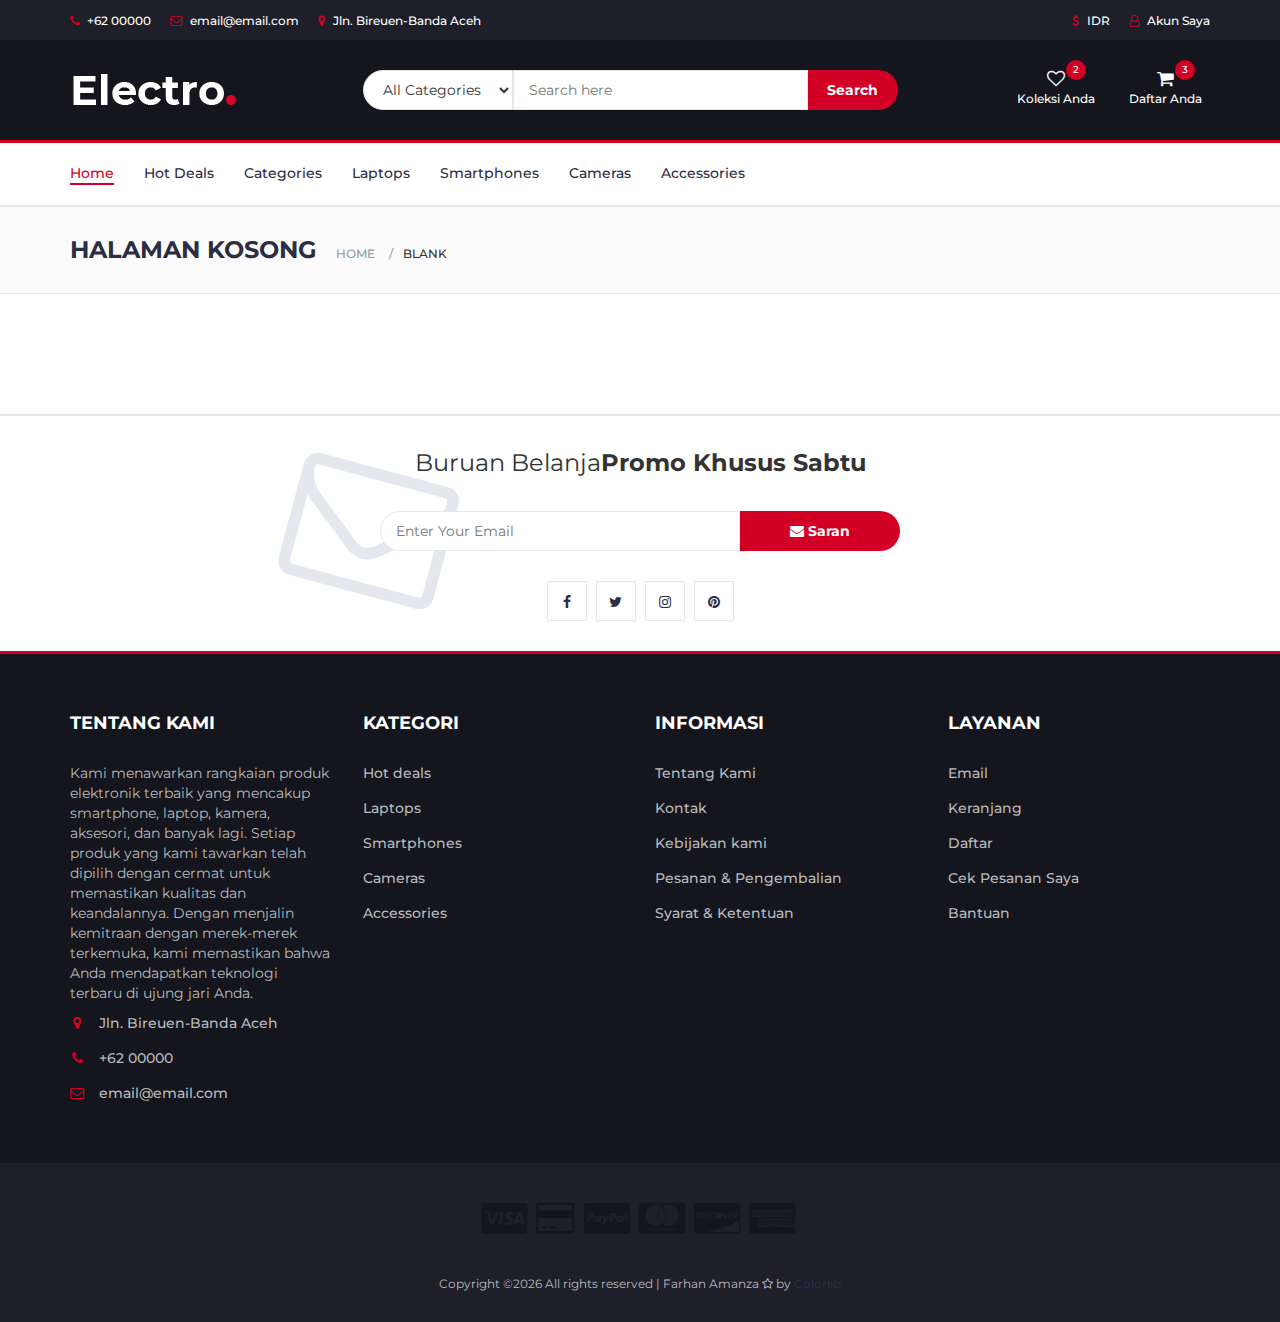
<file: blank.html>
<!DOCTYPE html>
<html lang="en">
	<head>
		<meta charset="utf-8">
		<meta http-equiv="X-UA-Compatible" content="IE=edge">
		<meta name="viewport" content="width=device-width, initial-scale=1">
		 <!-- The above 3 meta tags *must* come first in the head; any other head content must come *after* these tags -->

		<title>Toko Penjualan Online</title>

 		<!-- Google font -->
 		<link href="https://fonts.googleapis.com/css?family=Montserrat:400,500,700" rel="stylesheet">

 		<!-- Bootstrap -->
 		<link type="text/css" rel="stylesheet" href="css/bootstrap.min.css"/>

 		<!-- Slick -->
 		<link type="text/css" rel="stylesheet" href="css/slick.css"/>
 		<link type="text/css" rel="stylesheet" href="css/slick-theme.css"/>

 		<!-- nouislider -->
 		<link type="text/css" rel="stylesheet" href="css/nouislider.min.css"/>

 		<!-- Font Awesome Icon -->
 		<link rel="stylesheet" href="css/font-awesome.min.css">

 		<!-- Custom stlylesheet -->
 		<link type="text/css" rel="stylesheet" href="css/style.css"/>

 		<!-- HTML5 shim and Respond.js for IE8 support of HTML5 elements and media queries -->
 		<!-- WARNING: Respond.js doesn't work if you view the page via file:// -->
 		<!--[if lt IE 9]>
 		  <script src="https://oss.maxcdn.com/html5shiv/3.7.3/html5shiv.min.js"></script>
 		  <script src="https://oss.maxcdn.com/respond/1.4.2/respond.min.js"></script>
 		<![endif]-->

    </head>
	<body>
		<!-- HEADER -->
		<header>
			<!-- TOP HEADER -->
			<div id="top-header">
				<div class="container">
					<ul class="header-links pull-left">
						<li><a href="#"><i class="fa fa-phone"></i> +62 00000</a></li>
						<li><a href="#"><i class="fa fa-envelope-o"></i> email@email.com</a></li>
						<li><a href="#"><i class="fa fa-map-marker"></i> Jln. Bireuen-Banda Aceh</a></li>
					</ul>
					<ul class="header-links pull-right">
						<li><a href="#"><i class="fa fa-dollar"></i> IDR</a></li>
						<li><a href="#"><i class="fa fa-user-o"></i> Akun Saya</a></li>
					</ul>
				</div>
			</div>
			<!-- /TOP HEADER -->

			<!-- MAIN HEADER -->
			<div id="header">
				<!-- container -->
				<div class="container">
					<!-- row -->
					<div class="row">
						<!-- LOGO -->
						<div class="col-md-3">
							<div class="header-logo">
								<a href="#" class="logo">
									<img src="./img/logo.png" alt="">
								</a>
							</div>
						</div>
						<!-- /LOGO -->

						<!-- SEARCH BAR -->
						<div class="col-md-6">
							<div class="header-search">
								<form>
									<select class="input-select">
										<option value="0">All Categories</option>
										<option value="1">Category 01</option>
										<option value="1">Category 02</option>
									</select>
									<input class="input" placeholder="Search here">
									<button class="search-btn">Search</button>
								</form>
							</div>
						</div>
						<!-- /SEARCH BAR -->

						<!-- ACCOUNT -->
						<div class="col-md-3 clearfix">
							<div class="header-ctn">
								<!-- Wishlist -->
								<div>
									<a href="#">
										<i class="fa fa-heart-o"></i>
										<span>Koleksi Anda</span>
										<div class="qty">2</div>
									</a>
								</div>
								<!-- /Wishlist -->

								<!-- Cart -->
								<div class="dropdown">
									<a class="dropdown-toggle" data-toggle="dropdown" aria-expanded="true">
										<i class="fa fa-shopping-cart"></i>
										<span>Daftar Anda</span>
										<div class="qty">3</div>
									</a>
									<div class="cart-dropdown">
										<div class="cart-list">
											<div class="product-widget">
												<div class="product-img">
													<img src="./img/product01.png" alt="">
												</div>
												<div class="product-body">
													<h3 class="product-name"><a href="#">product name goes here</a></h3>
													<h4 class="product-price"><span class="qty">1x</span>$980.00</h4>
												</div>
												<button class="delete"><i class="fa fa-close"></i></button>
											</div>

											<div class="product-widget">
												<div class="product-img">
													<img src="./img/product02.png" alt="">
												</div>
												<div class="product-body">
													<h3 class="product-name"><a href="#">product name goes here</a></h3>
													<h4 class="product-price"><span class="qty">3x</span>$980.00</h4>
												</div>
												<button class="delete"><i class="fa fa-close"></i></button>
											</div>
										</div>
										<div class="cart-summary">
											<small>3 Item(s) selected</small>
											<h5>SUBTOTAL: $2940.00</h5>
										</div>
										<div class="cart-btns">
											<a href="#">View Cart</a>
											<a href="#">Checkout  <i class="fa fa-arrow-circle-right"></i></a>
										</div>
									</div>
								</div>
								<!-- /Cart -->

								<!-- Menu Toogle -->
								<div class="menu-toggle">
									<a href="#">
										<i class="fa fa-bars"></i>
										<span>Menu</span>
									</a>
								</div>
								<!-- /Menu Toogle -->
							</div>
						</div>
						<!-- /ACCOUNT -->
					</div>
					<!-- row -->
				</div>
				<!-- container -->
			</div>
			<!-- /MAIN HEADER -->
		</header>
		<!-- /HEADER -->

		<!-- NAVIGATION -->
		<nav id="navigation">
			<!-- container -->
			<div class="container">
				<!-- responsive-nav -->
				<div id="responsive-nav">
					<!-- NAV -->
					<ul class="main-nav nav navbar-nav">
						<li class="active"><a href="index.html">Home</a></li>
						<li><a href="hotdeals.html">Hot Deals</a></li>
						<li><a href="store.html">Categories</a></li>
						<li><a href="checkout.html">Laptops</a></li>
						<li><a href="blank.html">Smartphones</a></li>
						<li><a href="#">Cameras</a></li>
						<li><a href="#">Accessories</a></li>
					</ul>
					<!-- /NAV -->
				</div>
				<!-- /responsive-nav -->
			</div>
			<!-- /container -->
		</nav>
		<!-- /NAVIGATION -->

		<!-- BREADCRUMB -->
		<div id="breadcrumb" class="section">
			<!-- container -->
			<div class="container">
				<!-- row -->
				<div class="row">
					<div class="col-md-12">
						<h3 class="breadcrumb-header">Halaman kosong</h3>
						<ul class="breadcrumb-tree">
							<li><a href="#">Home</a></li>
							<li class="active">Blank</li>
						</ul>
					</div>
				</div>
				<!-- /row -->
			</div>
			<!-- /container -->
		</div>
		<!-- /BREADCRUMB -->

		<!-- SECTION -->
		<div class="section">
			<!-- container -->
			<div class="container">
				<!-- row -->
				<div class="row">
				</div>
				<!-- /row -->
			</div>
			<!-- /container -->
		</div>
		<!-- /SECTION -->

		<!-- NEWSLETTER -->
		<div id="newsletter" class="section">
			<!-- container -->
			<div class="container">
				<!-- row -->
				<div class="row">
					<div class="col-md-12">
						<div class="newsletter">
							<p>Buruan Belanja<strong>Promo Khusus Sabtu</strong></p>
							<form>
								<input class="input" type="email" placeholder="Enter Your Email">
								<button class="newsletter-btn"><i class="fa fa-envelope"></i> Saran</button>
							</form>
							<ul class="newsletter-follow">
								<li>
									<a href="#"><i class="fa fa-facebook"></i></a>
								</li>
								<li>
									<a href="#"><i class="fa fa-twitter"></i></a>
								</li>
								<li>
									<a href="#"><i class="fa fa-instagram"></i></a>
								</li>
								<li>
									<a href="#"><i class="fa fa-pinterest"></i></a>
								</li>
							</ul>
						</div>
					</div>
				</div>
				<!-- /row -->
			</div>
			<!-- /container -->
		</div>
		<!-- /NEWSLETTER -->

		<!-- FOOTER -->
		<footer id="footer">
			<!-- top footer -->
			<div class="section">
				<!-- container -->
				<div class="container">
					<!-- row -->
					<div class="row">
						<div class="col-md-3 col-xs-6">
							<div class="footer">
								<h3 class="footer-title">Tentang Kami</h3>
								<p>Kami menawarkan rangkaian produk elektronik terbaik yang mencakup smartphone, laptop, kamera, aksesori, dan banyak lagi. Setiap produk yang kami tawarkan telah dipilih dengan cermat untuk memastikan kualitas dan keandalannya. Dengan menjalin kemitraan dengan merek-merek terkemuka, kami memastikan bahwa Anda mendapatkan teknologi terbaru di ujung jari Anda.</p>
								<ul class="footer-links">
									<li><a href="#"><i class="fa fa-map-marker"></i>Jln. Bireuen-Banda Aceh</a></li>
									<li><a href="#"><i class="fa fa-phone"></i>+62 00000</a></li>
									<li><a href="#"><i class="fa fa-envelope-o"></i>email@email.com</a></li>
								</ul>
							</div>
						</div>

						<div class="col-md-3 col-xs-6">
							<div class="footer">
								<h3 class="footer-title">Kategori</h3>
								<ul class="footer-links">
									<li><a href="#">Hot deals</a></li>
									<li><a href="#">Laptops</a></li>
									<li><a href="#">Smartphones</a></li>
									<li><a href="#">Cameras</a></li>
									<li><a href="#">Accessories</a></li>
								</ul>
							</div>
						</div>

						<div class="clearfix visible-xs"></div>

						<div class="col-md-3 col-xs-6">
							<div class="footer">
								<h3 class="footer-title">Informasi</h3>
								<ul class="footer-links">
									<li><a href="#">Tentang Kami</a></li>
									<li><a href="#">Kontak</a></li>
									<li><a href="#">Kebijakan kami</a></li>
									<li><a href="#">Pesanan & Pengembalian</a></li>
									<li><a href="#">Syarat & Ketentuan</li>
								</ul>
							</div>
						</div>

						<div class="col-md-3 col-xs-6">
							<div class="footer">
								<h3 class="footer-title">Layanan</h3>
								<ul class="footer-links">
									<li><a href="#">Email</a></li>
									<li><a href="#">Keranjang</a></li>
									<li><a href="#">Daftar</a</li>
									<li><a href="#">Cek Pesanan Saya</a></li>
									<li><a href="#">Bantuan</a></li>
								</ul>
							</div>
						</div>
					</div>
					<!-- /row -->
				</div>
				<!-- /container -->
			</div>
			<!-- /top footer -->

			<!-- bottom footer -->
			<div id="bottom-footer" class="section">
				<div class="container">
					<!-- row -->
					<div class="row">
						<div class="col-md-12 text-center">
							<ul class="footer-payments">
								<li><a href="#"><i class="fa fa-cc-visa"></i></a></li>
								<li><a href="#"><i class="fa fa-credit-card"></i></a></li>
								<li><a href="#"><i class="fa fa-cc-paypal"></i></a></li>
								<li><a href="#"><i class="fa fa-cc-mastercard"></i></a></li>
								<li><a href="#"><i class="fa fa-cc-discover"></i></a></li>
								<li><a href="#"><i class="fa fa-cc-amex"></i></a></li>
							</ul>
							<span class="copyright">
								<!-- Link back to Colorlib can't be removed. Template is licensed under CC BY 3.0. -->
								Copyright &copy;<script>document.write(new Date().getFullYear());</script> All rights reserved | Farhan Amanza <i class="fa fa-star-o" aria-hidden="true"></i> by <a href="https://colorlib.com" target="_blank">Colorlib</a>
							<!-- Link back to Colorlib can't be removed. Template is licensed under CC BY 3.0. -->
							</span>


						</div>
					</div>
						<!-- /row -->
				</div>
				<!-- /container -->
			</div>
			<!-- /bottom footer -->
		</footer>
		<!-- /FOOTER -->

		<!-- jQuery Plugins -->
		<script src="js/jquery.min.js"></script>
		<script src="js/bootstrap.min.js"></script>
		<script src="js/slick.min.js"></script>
		<script src="js/nouislider.min.js"></script>
		<script src="js/jquery.zoom.min.js"></script>
		<script src="js/main.js"></script>

	</body>
</html>
</file>
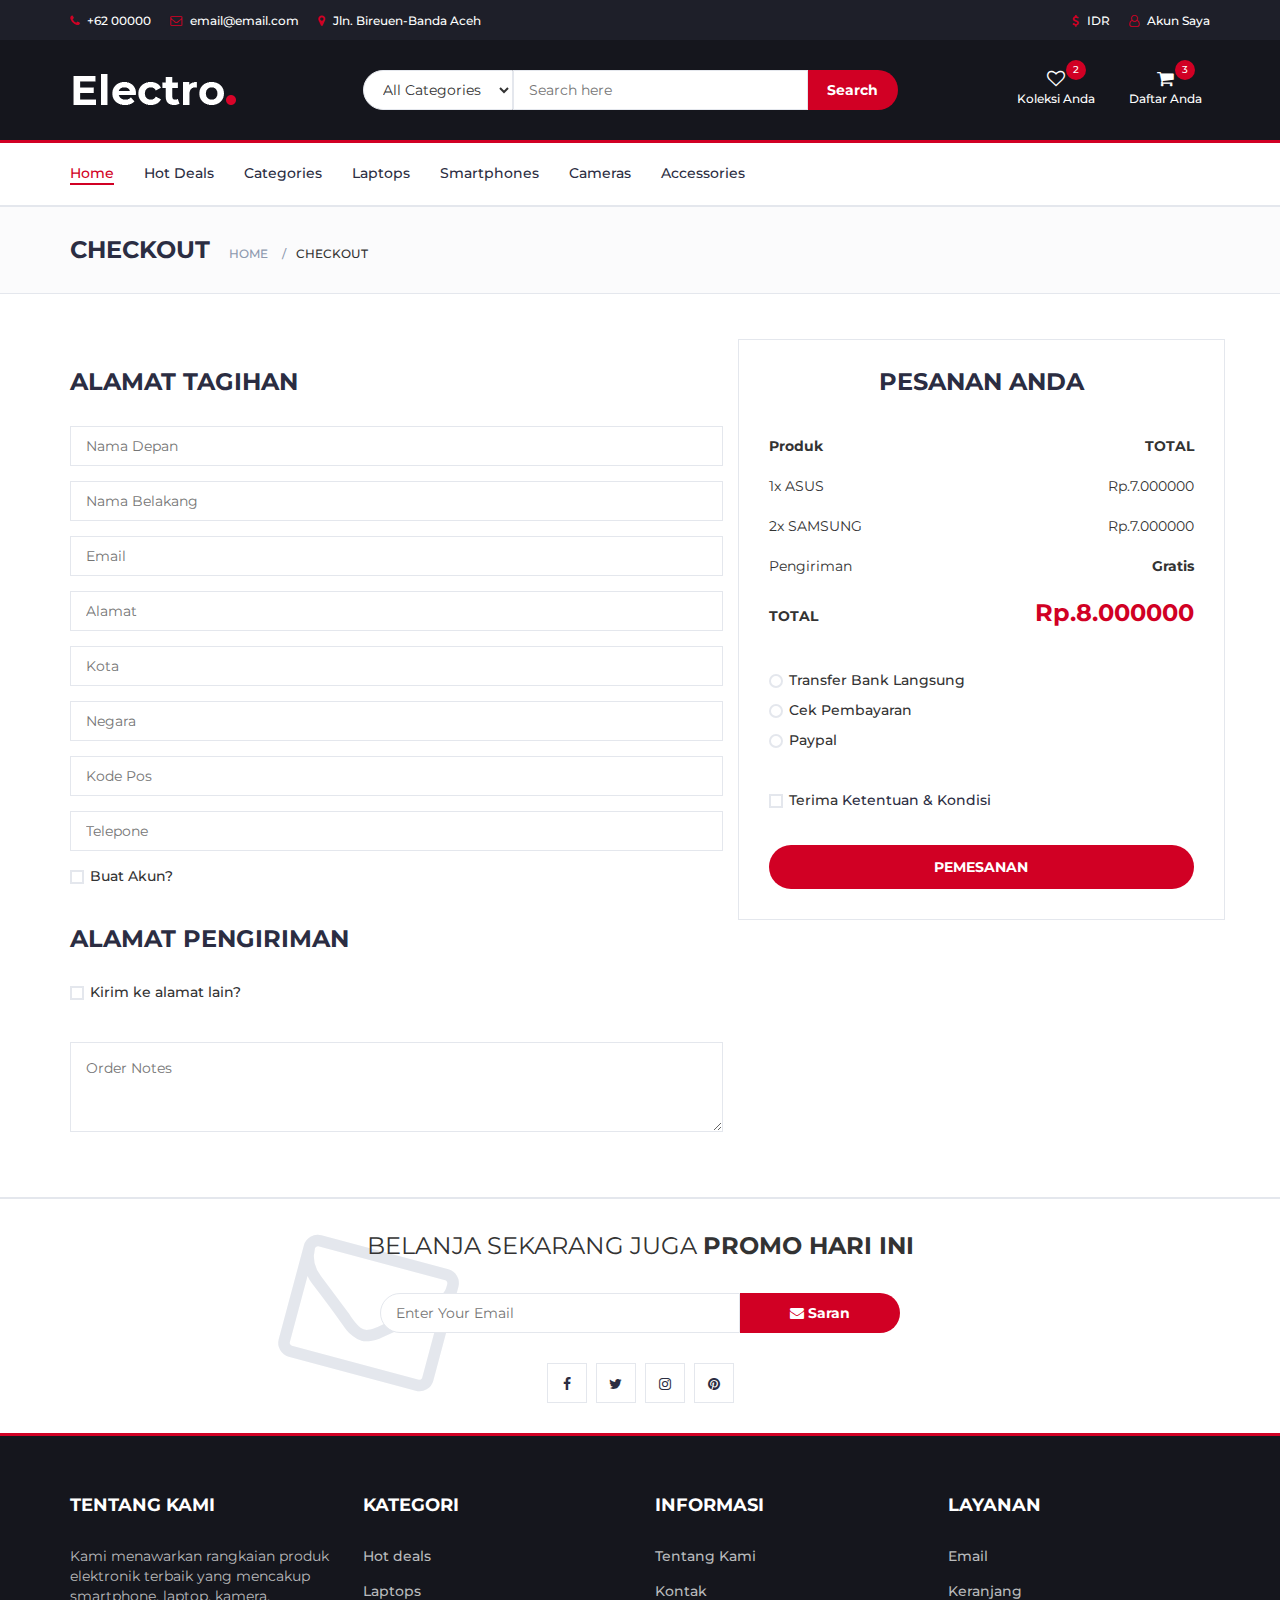
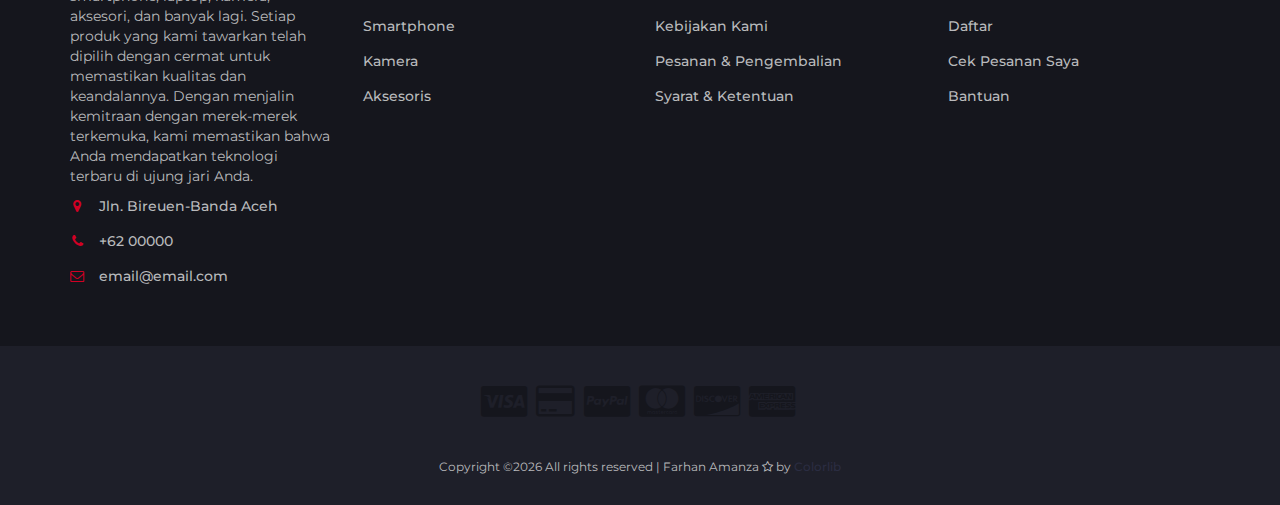
<file: checkout.html>
<!DOCTYPE html>
<html lang="en">
	<head>
		<meta charset="utf-8">
		<meta http-equiv="X-UA-Compatible" content="IE=edge">
		<meta name="viewport" content="width=device-width, initial-scale=1">
		 <!-- The above 3 meta tags *must* come first in the head; any other head content must come *after* these tags -->

		<title>Toko Penjualan Online</title>

 		<!-- Google font -->
 		<link href="https://fonts.googleapis.com/css?family=Montserrat:400,500,700" rel="stylesheet">

 		<!-- Bootstrap -->
 		<link type="text/css" rel="stylesheet" href="css/bootstrap.min.css"/>

 		<!-- Slick -->
 		<link type="text/css" rel="stylesheet" href="css/slick.css"/>
 		<link type="text/css" rel="stylesheet" href="css/slick-theme.css"/>

 		<!-- nouislider -->
 		<link type="text/css" rel="stylesheet" href="css/nouislider.min.css"/>

 		<!-- Font Awesome Icon -->
 		<link rel="stylesheet" href="css/font-awesome.min.css">

 		<!-- Custom stlylesheet -->
 		<link type="text/css" rel="stylesheet" href="css/style.css"/>

		<!-- HTML5 shim and Respond.js for IE8 support of HTML5 elements and media queries -->
		<!-- WARNING: Respond.js doesn't work if you view the page via file:// -->
		<!--[if lt IE 9]>
		  <script src="https://oss.maxcdn.com/html5shiv/3.7.3/html5shiv.min.js"></script>
		  <script src="https://oss.maxcdn.com/respond/1.4.2/respond.min.js"></script>
		<![endif]-->

    </head>
	<body>
		<!-- HEADER -->
		<header>
			<!-- TOP HEADER -->
			<div id="top-header">
				<div class="container">
					<ul class="header-links pull-left">
						<li><a href="#"><i class="fa fa-phone"></i> +62 00000</a></li>
						<li><a href="#"><i class="fa fa-envelope-o"></i> email@email.com</a></li>
						<li><a href="#"><i class="fa fa-map-marker"></i> Jln. Bireuen-Banda Aceh</a></li>
					</ul>
					<ul class="header-links pull-right">
						<li><a href="#"><i class="fa fa-dollar"></i> IDR</a></li>
						<li><a href="#"><i class="fa fa-user-o"></i> Akun Saya</a></li>
					</ul>
				</div>
			</div>
			<!-- /TOP HEADER -->

			<!-- MAIN HEADER -->
			<div id="header">
				<!-- container -->
				<div class="container">
					<!-- row -->
					<div class="row">
						<!-- LOGO -->
						<div class="col-md-3">
							<div class="header-logo">
								<a href="#" class="logo">
									<img src="./img/logo.png" alt="">
								</a>
							</div>
						</div>
						<!-- /LOGO -->

						<!-- SEARCH BAR -->
						<div class="col-md-6">
							<div class="header-search">
								<form>
									<select class="input-select">
										<option value="0">All Categories</option>
										<option value="1">Category 01</option>
										<option value="1">Category 02</option>
									</select>
									<input class="input" placeholder="Search here">
									<button class="search-btn">Search</button>
								</form>
							</div>
						</div>
						<!-- /SEARCH BAR -->

						<!-- ACCOUNT -->
						<div class="col-md-3 clearfix">
							<div class="header-ctn">
								<!-- Wishlist -->
								<div>
									<a href="#">
										<i class="fa fa-heart-o"></i>
										<span>Koleksi Anda</span>
										<div class="qty">2</div>
									</a>
								</div>
								<!-- /Wishlist -->

								<!-- Cart -->
								<div class="dropdown">
									<a class="dropdown-toggle" data-toggle="dropdown" aria-expanded="true">
										<i class="fa fa-shopping-cart"></i>
										<span>Daftar Anda</span>
										<div class="qty">3</div>
									</a>
									<div class="cart-dropdown">
										<div class="cart-list">
											<div class="product-widget">
												<div class="product-img">
													<img src="./img/product01.png" alt="">
												</div>
												<div class="product-body">
													<h3 class="product-name"><a href="#">product name goes here</a></h3>
													<h4 class="product-price"><span class="qty">1x</span>$980.00</h4>
												</div>
												<button class="delete"><i class="fa fa-close"></i></button>
											</div>

											<div class="product-widget">
												<div class="product-img">
													<img src="./img/product02.png" alt="">
												</div>
												<div class="product-body">
													<h3 class="product-name"><a href="#">product name goes here</a></h3>
													<h4 class="product-price"><span class="qty">3x</span>$980.00</h4>
												</div>
												<button class="delete"><i class="fa fa-close"></i></button>
											</div>
										</div>
										<div class="cart-summary">
											<small>3 Item(s) selected</small>
											<h5>SUBTOTAL: $2940.00</h5>
										</div>
										<div class="cart-btns">
											<a href="#">View Cart</a>
											<a href="#">Checkout  <i class="fa fa-arrow-circle-right"></i></a>
										</div>
									</div>
								</div>
								<!-- /Cart -->

								<!-- Menu Toogle -->
								<div class="menu-toggle">
									<a href="#">
										<i class="fa fa-bars"></i>
										<span>Menu</span>
									</a>
								</div>
								<!-- /Menu Toogle -->
							</div>
						</div>
						<!-- /ACCOUNT -->
					</div>
					<!-- row -->
				</div>
				<!-- container -->
			</div>
			<!-- /MAIN HEADER -->
		</header>
		<!-- /HEADER -->

		<!-- NAVIGATION -->
		<nav id="navigation">
			<!-- container -->
			<div class="container">
				<!-- responsive-nav -->
				<div id="responsive-nav">
					<!-- NAV -->
					<ul class="main-nav nav navbar-nav">
						<li class="active"><a href="index.html">Home</a></li>
						<li><a href="hotdeals.html">Hot Deals</a></li>
						<li><a href="store.html">Categories</a></li>
						<li><a href="checkout.html">Laptops</a></li>
						<li><a href="blank.html">Smartphones</a></li>
						<li><a href="#">Cameras</a></li>
						<li><a href="#">Accessories</a></li>
					</ul>
					<!-- /NAV -->
				</div>
				<!-- /responsive-nav -->
			</div>
			<!-- /container -->
		</nav>
		<!-- /NAVIGATION -->

		<!-- BREADCRUMB -->
		<div id="breadcrumb" class="section">
			<!-- container -->
			<div class="container">
				<!-- row -->
				<div class="row">
					<div class="col-md-12">
						<h3 class="breadcrumb-header">Checkout</h3>
						<ul class="breadcrumb-tree">
							<li><a href="#">Home</a></li>
							<li class="active">Checkout</li>
						</ul>
					</div>
				</div>
				<!-- /row -->
			</div>
			<!-- /container -->
		</div>
		<!-- /BREADCRUMB -->

		<!-- SECTION -->
		<div class="section">
			<!-- container -->
			<div class="container">
				<!-- row -->
				<div class="row">

					<div class="col-md-7">
						<!-- Billing Details -->
						<div class="billing-details">
							<div class="section-title">
								<h3 class="title">Alamat Tagihan</h3>
							</div>
							<div class="form-group">
								<input class="input" type="text" name="Nama Depan" placeholder="Nama Depan">
							</div>
							<div class="form-group">
								<input class="input" type="text" name="Nama Belakang" placeholder="Nama Belakang">
							</div>
							<div class="form-group">
								<input class="input" type="email" name="email" placeholder="Email">
							</div>
							<div class="form-group">
								<input class="input" type="text" name="Alamat" placeholder="Alamat">
							</div>
							<div class="form-group">
								<input class="input" type="text" name="Kota" placeholder="Kota">
							</div>
							<div class="form-group">
								<input class="input" type="text" name="Negara" placeholder="Negara">
							</div>
							<div class="form-group">
								<input class="input" type="text" name="Kode Pos" placeholder="Kode Pos">
							</div>
							<div class="form-group">
								<input class="input" type="tel" name="telepone" placeholder="Telepone">
							</div>
							<div class="form-group">
								<div class="input-checkbox">
									<input type="checkbox" id="create-account">
									<label for="create-account">
										<span></span>
										Buat Akun?
									</label>
									<div class="caption">
										<p>Lorem ipsum dolor sit amet, consectetur adipisicing elit, sed do eiusmod tempor incididunt.</p>
										<input class="input" type="password" name="password" placeholder="Enter Your Password">
									</div>
								</div>
							</div>
						</div>
						<!-- /Billing Details -->

						<!-- Shiping Details -->
						<div class="shiping-details">
							<div class="section-title">
								<h3 class="title">Alamat pengiriman</h3>
							</div>
							<div class="input-checkbox">
								<input type="checkbox" id="shiping-address">
								<label for="shiping-address">
									<span></span>
									Kirim ke alamat lain?
								</label>
								<div class="caption">
									<div class="form-group">
										<input class="input" type="text" name="Nama Depan" placeholder="Nama Depan">
									</div>
									<div class="form-group">
										<input class="input" type="text" name="Nama Belakang" placeholder="Nama Belakang">
									</div>
									<div class="form-group">
										<input class="input" type="email" name="email" placeholder="Email">
									</div>
									<div class="form-group">
										<input class="input" type="text" name="Alamat" placeholder="Alamat">
									</div>
									<div class="form-group">
										<input class="input" type="text" name="Kota" placeholder="Kota">
									</div>
									<div class="form-group">
										<input class="input" type="text" name="Negara" placeholder="Negara">
									</div>
									<div class="form-group">
										<input class="input" type="text" name="zip-code" placeholder="ZIP Code">
									</div>
									<div class="form-group">
										<input class="input" type="tel" name="tel" placeholder="Telepone">
									</div>
								</div>
							</div>
						</div>
						<!-- /Shiping Details -->

						<!-- Order notes -->
						<div class="order-notes">
							<textarea class="input" placeholder="Order Notes"></textarea>
						</div>
						<!-- /Order notes -->
					</div>

					<!-- Order Details -->
					<div class="col-md-5 order-details">
						<div class="section-title text-center">
							<h3 class="title">Pesanan Anda</h3>
						</div>
						<div class="order-summary">
							<div class="order-col">
								<div><strong>Produk</strong></div>
								<div><strong>TOTAL</strong></div>
							</div>
							<div class="order-products">
								<div class="order-col">
									<div>1x ASUS</div>
									<div>Rp.7.000000</div>
								</div>
								<div class="order-col">
									<div>2x SAMSUNG</div>
									<div>Rp.7.000000</div>
								</div>
							</div>
							<div class="order-col">
								<div>Pengiriman</div>
								<div><strong>Gratis</strong></div>
							</div>
							<div class="order-col">
								<div><strong>TOTAL</strong></div>
								<div><strong class="order-total">Rp.8.000000</strong></div>
							</div>
						</div>
						<div class="payment-method">
							<div class="input-radio">
								<input type="radio" name="payment" id="payment-1">
								<label for="payment-1">
									<span></span>
									Transfer Bank Langsung
								</label>
								<div class="caption">
									<p>Lorem ipsum dolor sit amet, consectetur adipisicing elit, sed do eiusmod tempor incididunt ut labore et dolore magna aliqua.</p>
								</div>
							</div>
							<div class="input-radio">
								<input type="radio" name="payment" id="payment-2">
								<label for="payment-2">
									<span></span>
									Cek Pembayaran
								</label>
								<div class="caption">
									<p>Lorem ipsum dolor sit amet, consectetur adipisicing elit, sed do eiusmod tempor incididunt ut labore et dolore magna aliqua.</p>
								</div>
							</div>
							<div class="input-radio">
								<input type="radio" name="payment" id="payment-3">
								<label for="payment-3">
									<span></span>
									Paypal 
								</label>
								<div class="caption">
									<p>Lorem ipsum dolor sit amet, consectetur adipisicing elit, sed do eiusmod tempor incididunt ut labore et dolore magna aliqua.</p>
								</div>
							</div>
						</div>
						<div class="input-checkbox">
							<input type="checkbox" id="terms">
							<label for="terms">
								<span></span>
								Terima<a href="#"> Ketentuan & Kondisi</a>
							</label>
						</div>
						<a href="#" class="primary-btn order-submit">Pemesanan</a>
					</div>
					<!-- /Order Details -->
				</div>
				<!-- /row -->
			</div>
			<!-- /container -->
		</div>
		<!-- /SECTION -->

		<!-- NEWSLETTER -->
		<div id="newsletter" class="section">
			<!-- container -->
			<div class="container">
				<!-- row -->
				<div class="row">
					<div class="col-md-12">
						<div class="newsletter">
							<p>BELANJA SEKARANG JUGA <strong>PROMO HARI INI</strong></p>
							<form>
								<input class="input" type="email" placeholder="Enter Your Email">
								<button class="newsletter-btn"><i class="fa fa-envelope"></i> Saran</button>
							</form>
							<ul class="newsletter-follow">
								<li>
									<a href="#"><i class="fa fa-facebook"></i></a>
								</li>
								<li>
									<a href="#"><i class="fa fa-twitter"></i></a>
								</li>
								<li>
									<a href="#"><i class="fa fa-instagram"></i></a>
								</li>
								<li>
									<a href="#"><i class="fa fa-pinterest"></i></a>
								</li>
							</ul>
						</div>
					</div>
				</div>
				<!-- /row -->
			</div>
			<!-- /container -->
		</div>
		<!-- /NEWSLETTER -->

		<!-- FOOTER -->
		<footer id="footer">
			<!-- top footer -->
			<div class="section">
				<!-- container -->
				<div class="container">
					<!-- row -->
					<div class="row">
						<div class="col-md-3 col-xs-6">
							<div class="footer">
								<h3 class="footer-title">Tentang Kami</h3>
								<p>Kami menawarkan rangkaian produk elektronik terbaik yang mencakup smartphone, laptop, kamera, aksesori, dan banyak lagi. Setiap produk yang kami tawarkan telah dipilih dengan cermat untuk memastikan kualitas dan keandalannya. Dengan menjalin kemitraan dengan merek-merek terkemuka, kami memastikan bahwa Anda mendapatkan teknologi terbaru di ujung jari Anda.</p>
								<ul class="footer-links">
									<li><a href="#"><i class="fa fa-map-marker"></i>Jln. Bireuen-Banda Aceh</a></li>
									<li><a href="#"><i class="fa fa-phone"></i>+62 00000</a></li>
									<li><a href="#"><i class="fa fa-envelope-o"></i>email@email.com</a></li>
								</ul>
							</div>
						</div>

						<div class="col-md-3 col-xs-6">
							<div class="footer">
								<h3 class="footer-title">Kategori</h3>
								<ul class="footer-links">
									<li><a href="#">Hot deals</a></li>
									<li><a href="#">Laptops</a></li>
									<li><a href="#">Smartphone</a></li>
									<li><a href="#">Kamera</a></li>
									<li><a href="#">Aksesoris</a></li>
								</ul>
							</div>
						</div>

						<div class="clearfix visible-xs"></div>

						<div class="col-md-3 col-xs-6">
							<div class="footer">
								<h3 class="footer-title">Informasi</h3>
								<ul class="footer-links">
									<li><a href="#">Tentang Kami</a></li>
									<li><a href="#">Kontak</a></li>
									<li><a href="#">Kebijakan Kami</a></li>
									<li><a href="#">Pesanan & Pengembalian</a></li>
									<li><a href="#">Syarat & Ketentuan</a></li>
								</ul>
							</div>
						</div>

						<div class="col-md-3 col-xs-6">
							<div class="footer">
								<h3 class="footer-title">Layanan</h3>
								<ul class="footer-links">
									<li><a href="#">Email</a></li>
									<li><a href="#">Keranjang</a></li>
									<li><a href="#">Daftar</a></li>
									<li><a href="#">Cek Pesanan Saya</a></li>
									<li><a href="#">Bantuan</li>
								</ul>
							</div>
						</div>
					</div>
					<!-- /row -->
				</div>
				<!-- /container -->
			</div>
			<!-- /top footer -->

			<!-- bottom footer -->
			<div id="bottom-footer" class="section">
				<div class="container">
					<!-- row -->
					<div class="row">
						<div class="col-md-12 text-center">
							<ul class="footer-payments">
								<li><a href="#"><i class="fa fa-cc-visa"></i></a></li>
								<li><a href="#"><i class="fa fa-credit-card"></i></a></li>
								<li><a href="#"><i class="fa fa-cc-paypal"></i></a></li>
								<li><a href="#"><i class="fa fa-cc-mastercard"></i></a></li>
								<li><a href="#"><i class="fa fa-cc-discover"></i></a></li>
								<li><a href="#"><i class="fa fa-cc-amex"></i></a></li>
							</ul>
							<span class="copyright">
								<!-- Link back to Colorlib can't be removed. Template is licensed under CC BY 3.0. -->
								Copyright &copy;<script>document.write(new Date().getFullYear());</script> All rights reserved | Farhan Amanza <i class="fa fa-star-o" aria-hidden="true"></i> by <a href="https://colorlib.com" target="_blank">Colorlib</a>
							<!-- Link back to Colorlib can't be removed. Template is licensed under CC BY 3.0. -->
							</span>
						</div>
					</div>
						<!-- /row -->
				</div>
				<!-- /container -->
			</div>
			<!-- /bottom footer -->
		</footer>
		<!-- /FOOTER -->

		<!-- jQuery Plugins -->
		<script src="js/jquery.min.js"></script>
		<script src="js/bootstrap.min.js"></script>
		<script src="js/slick.min.js"></script>
		<script src="js/nouislider.min.js"></script>
		<script src="js/jquery.zoom.min.js"></script>
		<script src="js/main.js"></script>

	</body>
</html>
</file>
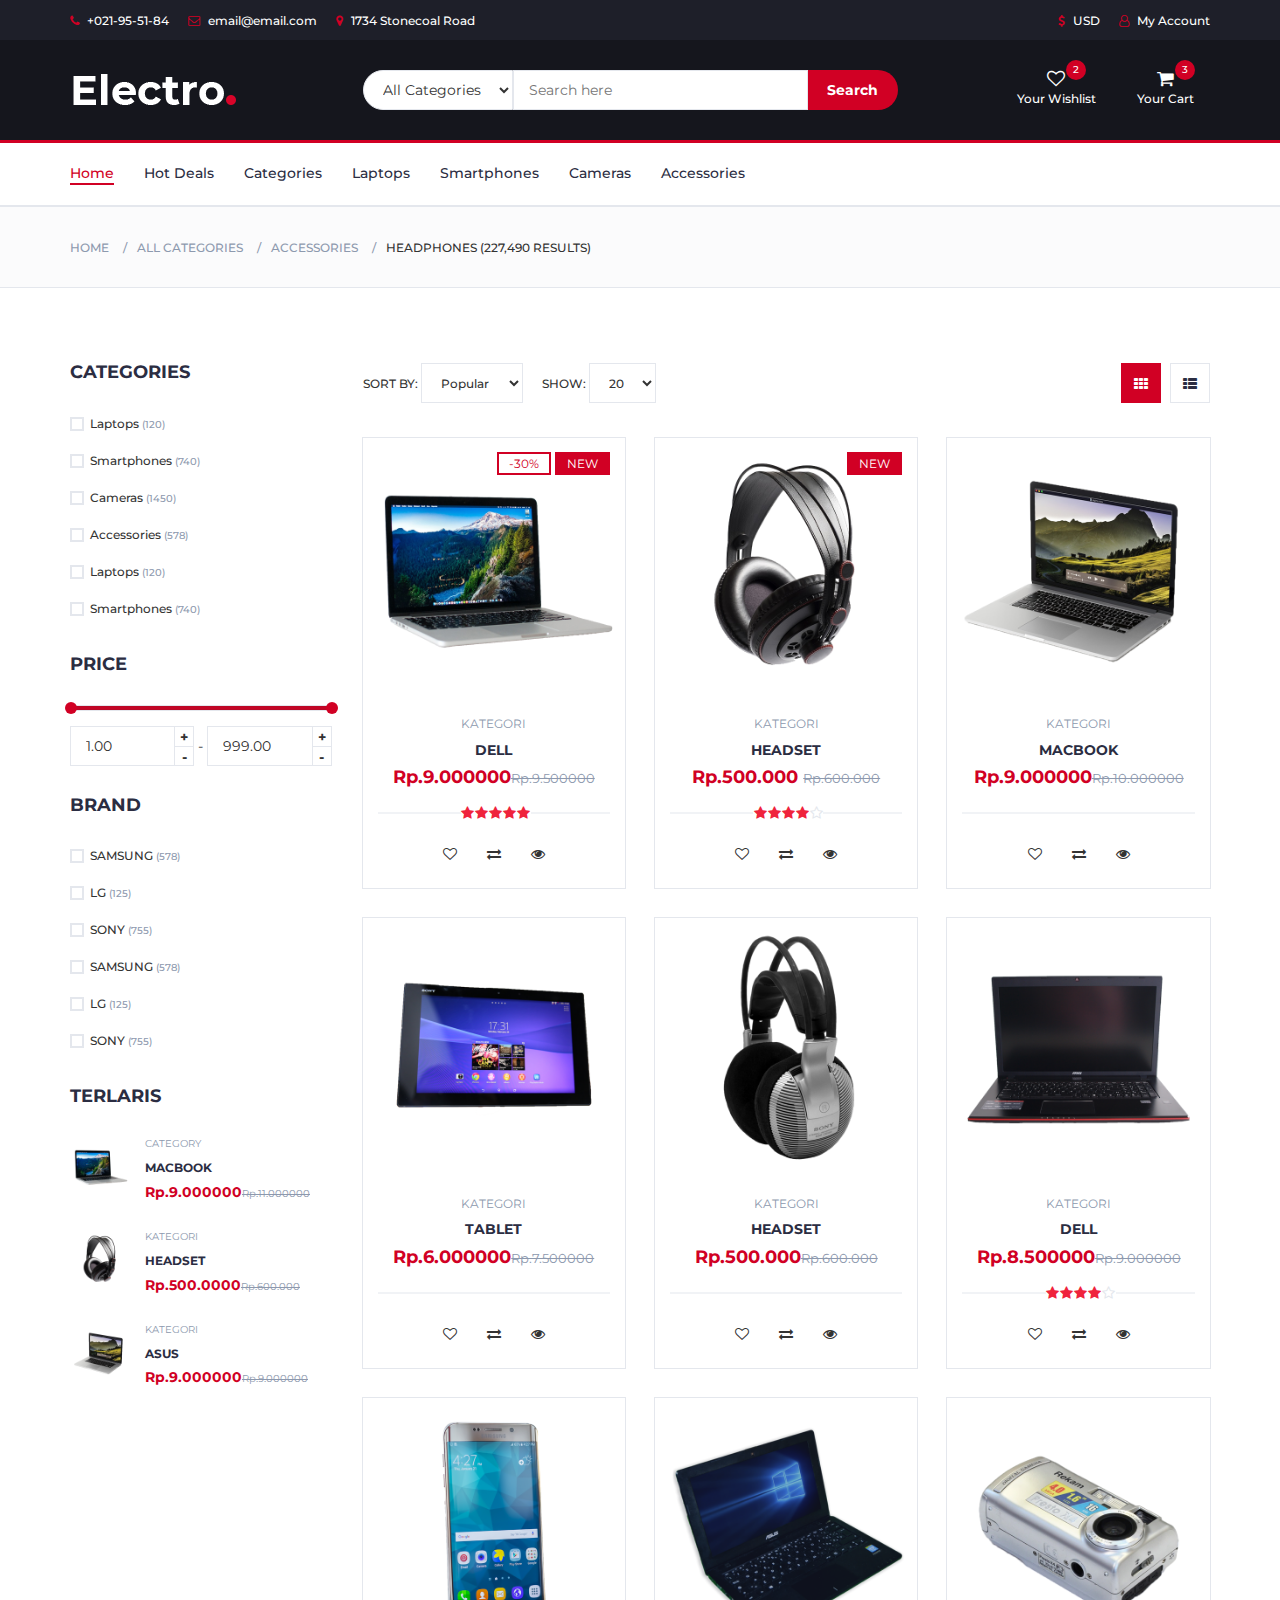
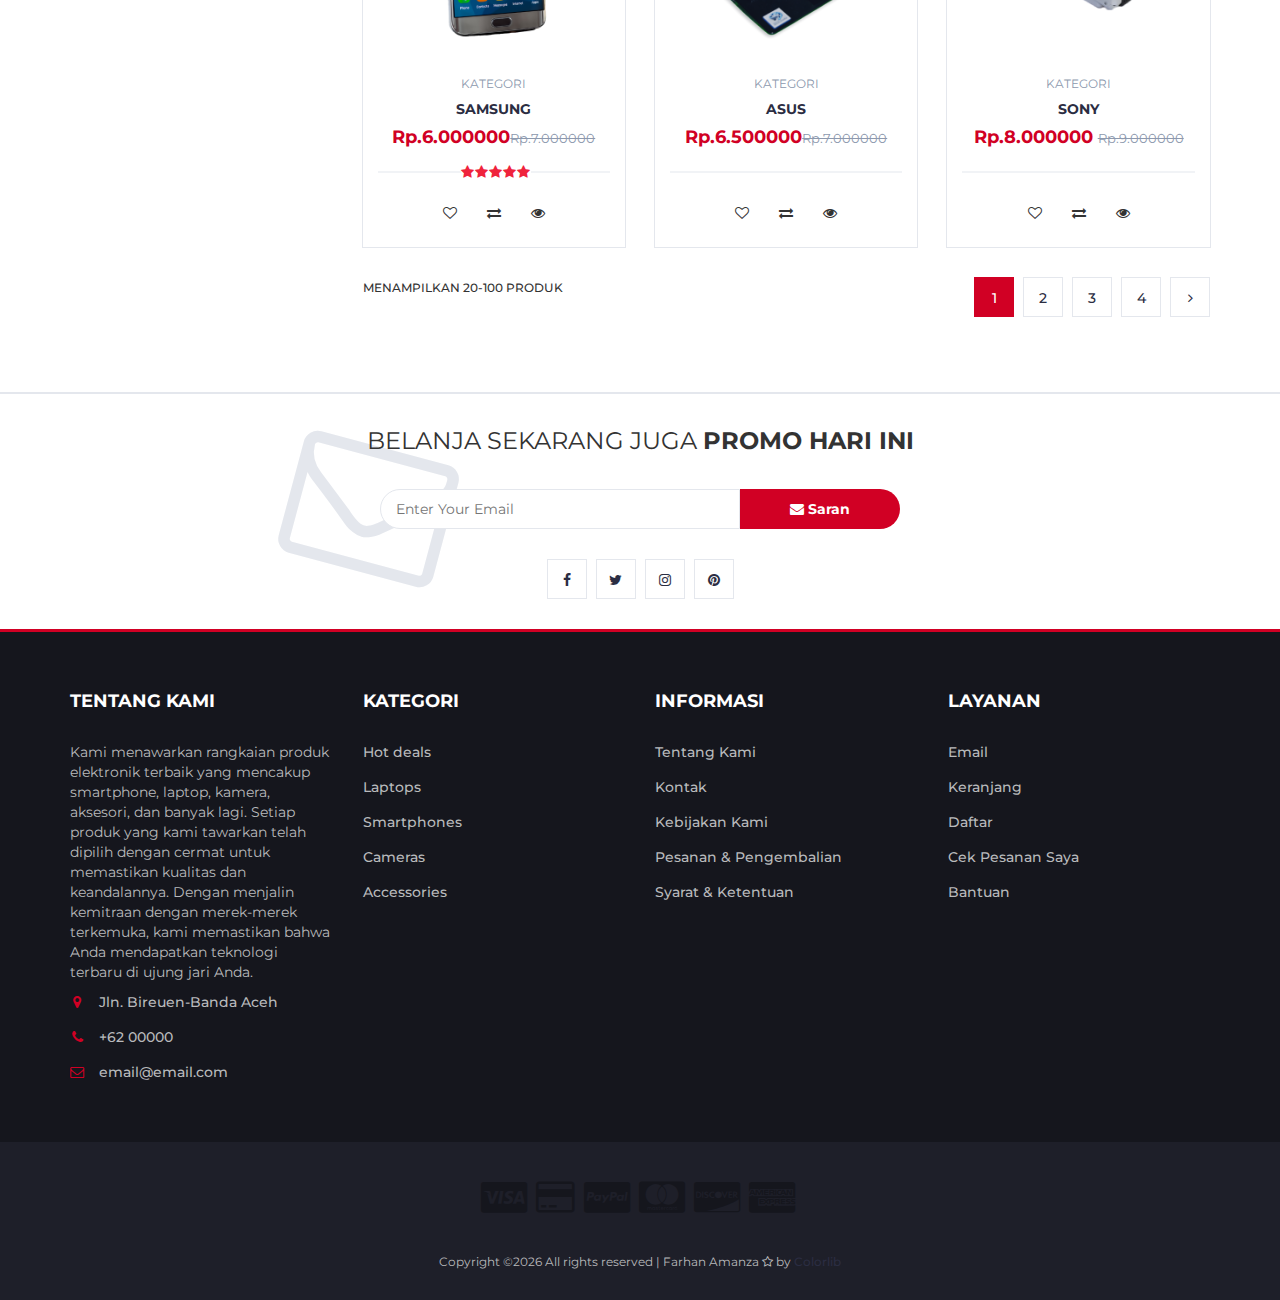
<file: store.html>
<!DOCTYPE html>
<html lang="en">
	<head>
		<meta charset="utf-8">
		<meta http-equiv="X-UA-Compatible" content="IE=edge">
		<meta name="viewport" content="width=device-width, initial-scale=1">
		 <!-- The above 3 meta tags *must* come first in the head; any other head content must come *after* these tags -->

		<title>Electro - HTML Ecommerce Template</title>

 		<!-- Google font -->
 		<link href="https://fonts.googleapis.com/css?family=Montserrat:400,500,700" rel="stylesheet">

 		<!-- Bootstrap -->
 		<link type="text/css" rel="stylesheet" href="css/bootstrap.min.css"/>

 		<!-- Slick -->
 		<link type="text/css" rel="stylesheet" href="css/slick.css"/>
 		<link type="text/css" rel="stylesheet" href="css/slick-theme.css"/>

 		<!-- nouislider -->
 		<link type="text/css" rel="stylesheet" href="css/nouislider.min.css"/>

 		<!-- Font Awesome Icon -->
 		<link rel="stylesheet" href="css/font-awesome.min.css">

 		<!-- Custom stlylesheet -->
 		<link type="text/css" rel="stylesheet" href="css/style.css"/>

		<!-- HTML5 shim and Respond.js for IE8 support of HTML5 elements and media queries -->
		<!-- WARNING: Respond.js doesn't work if you view the page via file:// -->
		<!--[if lt IE 9]>
		  <script src="https://oss.maxcdn.com/html5shiv/3.7.3/html5shiv.min.js"></script>
		  <script src="https://oss.maxcdn.com/respond/1.4.2/respond.min.js"></script>
		<![endif]-->

    </head>
	<body>
		<!-- HEADER -->
		<header>
			<!-- TOP HEADER -->
			<div id="top-header">
				<div class="container">
					<ul class="header-links pull-left">
						<li><a href="#"><i class="fa fa-phone"></i> +021-95-51-84</a></li>
						<li><a href="#"><i class="fa fa-envelope-o"></i> email@email.com</a></li>
						<li><a href="#"><i class="fa fa-map-marker"></i> 1734 Stonecoal Road</a></li>
					</ul>
					<ul class="header-links pull-right">
						<li><a href="#"><i class="fa fa-dollar"></i> USD</a></li>
						<li><a href="#"><i class="fa fa-user-o"></i> My Account</a></li>
					</ul>
				</div>
			</div>
			<!-- /TOP HEADER -->

			<!-- MAIN HEADER -->
			<div id="header">
				<!-- container -->
				<div class="container">
					<!-- row -->
					<div class="row">
						<!-- LOGO -->
						<div class="col-md-3">
							<div class="header-logo">
								<a href="#" class="logo">
									<img src="./img/logo.png" alt="">
								</a>
							</div>
						</div>
						<!-- /LOGO -->

						<!-- SEARCH BAR -->
						<div class="col-md-6">
							<div class="header-search">
								<form>
									<select class="input-select">
										<option value="0">All Categories</option>
										<option value="1">Category 01</option>
										<option value="1">Category 02</option>
									</select>
									<input class="input" placeholder="Search here">
									<button class="search-btn">Search</button>
								</form>
							</div>
						</div>
						<!-- /SEARCH BAR -->

						<!-- ACCOUNT -->
						<div class="col-md-3 clearfix">
							<div class="header-ctn">
								<!-- Wishlist -->
								<div>
									<a href="#">
										<i class="fa fa-heart-o"></i>
										<span>Your Wishlist</span>
										<div class="qty">2</div>
									</a>
								</div>
								<!-- /Wishlist -->

								<!-- Cart -->
								<div class="dropdown">
									<a class="dropdown-toggle" data-toggle="dropdown" aria-expanded="true">
										<i class="fa fa-shopping-cart"></i>
										<span>Your Cart</span>
										<div class="qty">3</div>
									</a>
									<div class="cart-dropdown">
										<div class="cart-list">
											<div class="product-widget">
												<div class="product-img">
													<img src="./img/product01.png" alt="">
												</div>
												<div class="product-body">
													<h3 class="product-name"><a href="#">product name goes here</a></h3>
													<h4 class="product-price"><span class="qty">1x</span>$980.00</h4>
												</div>
												<button class="delete"><i class="fa fa-close"></i></button>
											</div>

											<div class="product-widget">
												<div class="product-img">
													<img src="./img/product02.png" alt="">
												</div>
												<div class="product-body">
													<h3 class="product-name"><a href="#">product name goes here</a></h3>
													<h4 class="product-price"><span class="qty">3x</span>$980.00</h4>
												</div>
												<button class="delete"><i class="fa fa-close"></i></button>
											</div>
										</div>
										<div class="cart-summary">
											<small>3 Item(s) selected</small>
											<h5>SUBTOTAL: $2940.00</h5>
										</div>
										<div class="cart-btns">
											<a href="#">View Cart</a>
											<a href="#">Checkout  <i class="fa fa-arrow-circle-right"></i></a>
										</div>
									</div>
								</div>
								<!-- /Cart -->

								<!-- Menu Toogle -->
								<div class="menu-toggle">
									<a href="#">
										<i class="fa fa-bars"></i>
										<span>Menu</span>
									</a>
								</div>
								<!-- /Menu Toogle -->
							</div>
						</div>
						<!-- /ACCOUNT -->
					</div>
					<!-- row -->
				</div>
				<!-- container -->
			</div>
			<!-- /MAIN HEADER -->
		</header>
		<!-- /HEADER -->

		<!-- NAVIGATION -->
		<nav id="navigation">
			<!-- container -->
			<div class="container">
				<!-- responsive-nav -->
				<div id="responsive-nav">
					<!-- NAV -->
					<ul class="main-nav nav navbar-nav">
						<li class="active"><a href="index.html">Home</a></li>
						<li><a href="hotdeals.html">Hot Deals</a></li>
						<li><a href="store.html">Categories</a></li>
						<li><a href="checkout.html">Laptops</a></li>
						<li><a href="blank.html">Smartphones</a></li>
						<li><a href="#">Cameras</a></li>
						<li><a href="#">Accessories</a></li>
					</ul>
					<!-- /NAV -->
				</div>
				<!-- /responsive-nav -->
			</div>
			<!-- /container -->
		</nav>
		<!-- /NAVIGATION -->

		<!-- BREADCRUMB -->
		<div id="breadcrumb" class="section">
			<!-- container -->
			<div class="container">
				<!-- row -->
				<div class="row">
					<div class="col-md-12">
						<ul class="breadcrumb-tree">
							<li><a href="#">Home</a></li>
							<li><a href="#">All Categories</a></li>
							<li><a href="#">Accessories</a></li>
							<li class="active">Headphones (227,490 Results)</li>
						</ul>
					</div>
				</div>
				<!-- /row -->
			</div>
			<!-- /container -->
		</div>
		<!-- /BREADCRUMB -->

		<!-- SECTION -->
		<div class="section">
			<!-- container -->
			<div class="container">
				<!-- row -->
				<div class="row">
					<!-- ASIDE -->
					<div id="aside" class="col-md-3">
						<!-- aside Widget -->
						<div class="aside">
							<h3 class="aside-title">Categories</h3>
							<div class="checkbox-filter">

								<div class="input-checkbox">
									<input type="checkbox" id="category-1">
									<label for="category-1">
										<span></span>
										Laptops
										<small>(120)</small>
									</label>
								</div>

								<div class="input-checkbox">
									<input type="checkbox" id="category-2">
									<label for="category-2">
										<span></span>
										Smartphones
										<small>(740)</small>
									</label>
								</div>

								<div class="input-checkbox">
									<input type="checkbox" id="category-3">
									<label for="category-3">
										<span></span>
										Cameras
										<small>(1450)</small>
									</label>
								</div>

								<div class="input-checkbox">
									<input type="checkbox" id="category-4">
									<label for="category-4">
										<span></span>
										Accessories
										<small>(578)</small>
									</label>
								</div>

								<div class="input-checkbox">
									<input type="checkbox" id="category-5">
									<label for="category-5">
										<span></span>
										Laptops
										<small>(120)</small>
									</label>
								</div>

								<div class="input-checkbox">
									<input type="checkbox" id="category-6">
									<label for="category-6">
										<span></span>
										Smartphones
										<small>(740)</small>
									</label>
								</div>
							</div>
						</div>
						<!-- /aside Widget -->

						<!-- aside Widget -->
						<div class="aside">
							<h3 class="aside-title">Price</h3>
							<div class="price-filter">
								<div id="price-slider"></div>
								<div class="input-number price-min">
									<input id="price-min" type="number">
									<span class="qty-up">+</span>
									<span class="qty-down">-</span>
								</div>
								<span>-</span>
								<div class="input-number price-max">
									<input id="price-max" type="number">
									<span class="qty-up">+</span>
									<span class="qty-down">-</span>
								</div>
							</div>
						</div>
						<!-- /aside Widget -->

						<!-- aside Widget -->
						<div class="aside">
							<h3 class="aside-title">Brand</h3>
							<div class="checkbox-filter">
								<div class="input-checkbox">
									<input type="checkbox" id="brand-1">
									<label for="brand-1">
										<span></span>
										SAMSUNG
										<small>(578)</small>
									</label>
								</div>
								<div class="input-checkbox">
									<input type="checkbox" id="brand-2">
									<label for="brand-2">
										<span></span>
										LG
										<small>(125)</small>
									</label>
								</div>
								<div class="input-checkbox">
									<input type="checkbox" id="brand-3">
									<label for="brand-3">
										<span></span>
										SONY
										<small>(755)</small>
									</label>
								</div>
								<div class="input-checkbox">
									<input type="checkbox" id="brand-4">
									<label for="brand-4">
										<span></span>
										SAMSUNG
										<small>(578)</small>
									</label>
								</div>
								<div class="input-checkbox">
									<input type="checkbox" id="brand-5">
									<label for="brand-5">
										<span></span>
										LG
										<small>(125)</small>
									</label>
								</div>
								<div class="input-checkbox">
									<input type="checkbox" id="brand-6">
									<label for="brand-6">
										<span></span>
										SONY
										<small>(755)</small>
									</label>
								</div>
							</div>
						</div>
						<!-- /aside Widget -->

						<!-- aside Widget -->
						<div class="aside">
							<h3 class="aside-title">Terlaris</h3>
							<div class="product-widget">
								<div class="product-img">
									<img src="./img/product01.png" alt="">
								</div>
								<div class="product-body">
									<p class="product-category">Category</p>
									<h3 class="product-name"><a href="#">MACBOOK</a></h3>
									<h4 class="product-price">Rp.9.000000<del class="product-old-price">Rp.11.000000</del></h4>
								</div>
							</div>

							<div class="product-widget">
								<div class="product-img">
									<img src="./img/product02.png" alt="">
								</div>
								<div class="product-body">
									<p class="product-category">Kategori</p>
									<h3 class="product-name"><a href="#">HEADSET</a></h3>
									<h4 class="product-price">Rp.500.0000<del class="product-old-price">Rp.600.000</del></h4>
								</div>
							</div>

							<div class="product-widget">
								<div class="product-img">
									<img src="./img/product03.png" alt="">
								</div>
								<div class="product-body">
									<p class="product-category">Kategori</p>
									<h3 class="product-name"><a href="#">ASUS</a></h3>
									<h4 class="product-price">Rp.9.000000<del class="product-old-price">Rp.9.000000</del></h4>
								</div>
							</div>
						</div>
						<!-- /aside Widget -->
					</div>
					<!-- /ASIDE -->

					<!-- STORE -->
					<div id="store" class="col-md-9">
						<!-- store top filter -->
						<div class="store-filter clearfix">
							<div class="store-sort">
								<label>
									Sort By:
									<select class="input-select">
										<option value="0">Popular</option>
										<option value="1">Position</option>
									</select>
								</label>

								<label>
									Show:
									<select class="input-select">
										<option value="0">20</option>
										<option value="1">50</option>
									</select>
								</label>
							</div>
							<ul class="store-grid">
								<li class="active"><i class="fa fa-th"></i></li>
								<li><a href="#"><i class="fa fa-th-list"></i></a></li>
							</ul>
						</div>
						<!-- /store top filter -->

						<!-- store products -->
						<div class="row">
							<!-- product -->
							<div class="col-md-4 col-xs-6">
								<div class="product">
									<div class="product-img">
										<img src="./img/product01.png" alt="">
										<div class="product-label">
											<span class="sale">-30%</span>
											<span class="new">NEW</span>
										</div>
									</div>
									<div class="product-body">
										<p class="product-category">Kategori</p>
										<h3 class="product-name"><a href="#">DELL</a></h3>
										<h4 class="product-price">Rp.9.000000<del class="product-old-price">Rp.9.500000</del></h4>
										<div class="product-rating">
											<i class="fa fa-star"></i>
											<i class="fa fa-star"></i>
											<i class="fa fa-star"></i>
											<i class="fa fa-star"></i>
											<i class="fa fa-star"></i>
										</div>
										<div class="product-btns">
											<button class="add-to-wishlist"><i class="fa fa-heart-o"></i><span class="tooltipp">add to wishlist</span></button>
											<button class="add-to-compare"><i class="fa fa-exchange"></i><span class="tooltipp">add to compare</span></button>
											<button class="quick-view"><i class="fa fa-eye"></i><span class="tooltipp">quick view</span></button>
										</div>
									</div>
									<div class="add-to-cart">
										<button class="add-to-cart-btn"><i class="fa fa-shopping-cart"></i> Beli</button>
									</div>
								</div>
							</div>
							<!-- /product -->

							<!-- product -->
							<div class="col-md-4 col-xs-6">
								<div class="product">
									<div class="product-img">
										<img src="./img/product02.png" alt="">
										<div class="product-label">
											<span class="new">NEW</span>
										</div>
									</div>
									<div class="product-body">
										<p class="product-category">Kategori</p>
										<h3 class="product-name"><a href="#">HEADSET</a></h3>
										<h4 class="product-price">Rp.500.000 <del class="product-old-price">Rp.600.000</del></h4>
										<div class="product-rating">
											<i class="fa fa-star"></i>
											<i class="fa fa-star"></i>
											<i class="fa fa-star"></i>
											<i class="fa fa-star"></i>
											<i class="fa fa-star-o"></i>
										</div>
										<div class="product-btns">
											<button class="add-to-wishlist"><i class="fa fa-heart-o"></i><span class="tooltipp">add to wishlist</span></button>
											<button class="add-to-compare"><i class="fa fa-exchange"></i><span class="tooltipp">add to compare</span></button>
											<button class="quick-view"><i class="fa fa-eye"></i><span class="tooltipp">quick view</span></button>
										</div>
									</div>
									<div class="add-to-cart">
										<button class="add-to-cart-btn"><i class="fa fa-shopping-cart"></i> Beli</button>
									</div>
								</div>
							</div>
							<!-- /product -->

							<div class="clearfix visible-sm visible-xs"></div>

							<!-- product -->
							<div class="col-md-4 col-xs-6">
								<div class="product">
									<div class="product-img">
										<img src="./img/product03.png" alt="">
									</div>
									<div class="product-body">
										<p class="product-category">Kategori</p>
										<h3 class="product-name"><a href="#">MACBOOK</a></h3>
										<h4 class="product-price">Rp.9.000000<del class="product-old-price">Rp.10.000000</del></h4>
										<div class="product-rating">
										</div>
										<div class="product-btns">
											<button class="add-to-wishlist"><i class="fa fa-heart-o"></i><span class="tooltipp">add to wishlist</span></button>
											<button class="add-to-compare"><i class="fa fa-exchange"></i><span class="tooltipp">add to compare</span></button>
											<button class="quick-view"><i class="fa fa-eye"></i><span class="tooltipp">quick view</span></button>
										</div>
									</div>
									<div class="add-to-cart">
										<button class="add-to-cart-btn"><i class="fa fa-shopping-cart"></i>Beli</button>
									</div>
								</div>
							</div>
							<!-- /product -->

							<div class="clearfix visible-lg visible-md"></div>

							<!-- product -->
							<div class="col-md-4 col-xs-6">
								<div class="product">
									<div class="product-img">
										<img src="./img/product04.png" alt="">
									</div>
									<div class="product-body">
										<p class="product-category">Kategori</p>
										<h3 class="product-name"><a href="#">Tablet</a></h3>
										<h4 class="product-price">Rp.6.000000<del class="product-old-price">Rp.7.500000</del></h4>
										<div class="product-rating">
										</div>
										<div class="product-btns">
											<button class="add-to-wishlist"><i class="fa fa-heart-o"></i><span class="tooltipp">add to wishlist</span></button>
											<button class="add-to-compare"><i class="fa fa-exchange"></i><span class="tooltipp">add to compare</span></button>
											<button class="quick-view"><i class="fa fa-eye"></i><span class="tooltipp">quick view</span></button>
										</div>
									</div>
									<div class="add-to-cart">
										<button class="add-to-cart-btn"><i class="fa fa-shopping-cart"></i> Beli</button>
									</div>
								</div>
							</div>
							<!-- /product -->

							<div class="clearfix visible-sm visible-xs"></div>

							<!-- product -->
							<div class="col-md-4 col-xs-6">
								<div class="product">
									<div class="product-img">
										<img src="./img/product05.png" alt="">
									</div>
									<div class="product-body">
										<p class="product-category">Kategori</p>
										<h3 class="product-name"><a href="#">HEADSET</a></h3>
										<h4 class="product-price">Rp.500.000<del class="product-old-price">Rp.600.000</del></h4>
										<div class="product-rating">
										</div>
										<div class="product-btns">
											<button class="add-to-wishlist"><i class="fa fa-heart-o"></i><span class="tooltipp">add to wishlist</span></button>
											<button class="add-to-compare"><i class="fa fa-exchange"></i><span class="tooltipp">add to compare</span></button>
											<button class="quick-view"><i class="fa fa-eye"></i><span class="tooltipp">quick view</span></button>
										</div>
									</div>
									<div class="add-to-cart">
										<button class="add-to-cart-btn"><i class="fa fa-shopping-cart"></i> Beli</button>
									</div>
								</div>
							</div>
							<!-- /product -->

							<!-- product -->
							<div class="col-md-4 col-xs-6">
								<div class="product">
									<div class="product-img">
										<img src="./img/product06.png" alt="">
									</div>
									<div class="product-body">
										<p class="product-category">Kategori</p>
										<h3 class="product-name"><a href="#">DELL</a></h3>
										<h4 class="product-price">Rp.8.500000<del class="product-old-price">Rp.9.000000</del></h4>
										<div class="product-rating">
											<i class="fa fa-star"></i>
											<i class="fa fa-star"></i>
											<i class="fa fa-star"></i>
											<i class="fa fa-star"></i>
											<i class="fa fa-star-o"></i>
										</div>
										<div class="product-btns">
											<button class="add-to-wishlist"><i class="fa fa-heart-o"></i><span class="tooltipp">add to wishlist</span></button>
											<button class="add-to-compare"><i class="fa fa-exchange"></i><span class="tooltipp">add to compare</span></button>
											<button class="quick-view"><i class="fa fa-eye"></i><span class="tooltipp">quick view</span></button>
										</div>
									</div>
									<div class="add-to-cart">
										<button class="add-to-cart-btn"><i class="fa fa-shopping-cart"></i> Beli</button>
									</div>
								</div>
							</div>
							<!-- /product -->

							<div class="clearfix visible-lg visible-md visible-sm visible-xs"></div>

							<!-- product -->
							<div class="col-md-4 col-xs-6">
								<div class="product">
									<div class="product-img">
										<img src="./img/product07.png" alt="">
									</div>
									<div class="product-body">
										<p class="product-category">Kategori</p>
										<h3 class="product-name"><a href="#">SAMSUNG</a></h3>
										<h4 class="product-price">Rp.6.000000<del class="product-old-price">Rp.7.000000</del></h4>
										<div class="product-rating">
											<i class="fa fa-star"></i>
											<i class="fa fa-star"></i>
											<i class="fa fa-star"></i>
											<i class="fa fa-star"></i>
											<i class="fa fa-star"></i>
										</div>
										<div class="product-btns">
											<button class="add-to-wishlist"><i class="fa fa-heart-o"></i><span class="tooltipp">add to wishlist</span></button>
											<button class="add-to-compare"><i class="fa fa-exchange"></i><span class="tooltipp">add to compare</span></button>
											<button class="quick-view"><i class="fa fa-eye"></i><span class="tooltipp">quick view</span></button>
										</div>
									</div>
									<div class="add-to-cart">
										<button class="add-to-cart-btn"><i class="fa fa-shopping-cart"></i> Beli</button>
									</div>
								</div>
							</div>
							<!-- /product -->

							<!-- product -->
							<div class="col-md-4 col-xs-6">
								<div class="product">
									<div class="product-img">
										<img src="./img/product08.png" alt="">
									</div>
									<div class="product-body">
										<p class="product-category">Kategori</p>
										<h3 class="product-name"><a href="#">ASUS</a></h3>
										<h4 class="product-price">Rp.6.500000<del class="product-old-price">Rp.7.000000</del></h4>
										<div class="product-rating">
										</div>
										<div class="product-btns">
											<button class="add-to-wishlist"><i class="fa fa-heart-o"></i><span class="tooltipp">add to wishlist</span></button>
											<button class="add-to-compare"><i class="fa fa-exchange"></i><span class="tooltipp">add to compare</span></button>
											<button class="quick-view"><i class="fa fa-eye"></i><span class="tooltipp">quick view</span></button>
										</div>
									</div>
									<div class="add-to-cart">
										<button class="add-to-cart-btn"><i class="fa fa-shopping-cart"></i> Beli</button>
									</div>
								</div>
							</div>
							<!-- /product -->

							<div class="clearfix visible-sm visible-xs"></div>

							<!-- product -->
							<div class="col-md-4 col-xs-6">
								<div class="product">
									<div class="product-img">
										<img src="./img/product09.png" alt="">
									</div>
									<div class="product-body">
										<p class="product-category">Kategori</p>
										<h3 class="product-name"><a href="#">Sony</a></h3>
										<h4 class="product-price">Rp.8.000000 <del class="product-old-price">Rp.9.000000</del></h4>
										<div class="product-rating">
										</div>
										<div class="product-btns">
											<button class="add-to-wishlist"><i class="fa fa-heart-o"></i><span class="tooltipp">add to wishlist</span></button>
											<button class="add-to-compare"><i class="fa fa-exchange"></i><span class="tooltipp">add to compare</span></button>
											<button class="quick-view"><i class="fa fa-eye"></i><span class="tooltipp">quick view</span></button>
										</div>
									</div>
									<div class="add-to-cart">
										<button class="add-to-cart-btn"><i class="fa fa-shopping-cart"></i> Beli</button>
									</div>
								</div>
							</div>
							<!-- /product -->
						</div>
						<!-- /store products -->

						<!-- store bottom filter -->
						<div class="store-filter clearfix">
							<span class="store-qty">Menampilkan 20-100 produk</span>
							<ul class="store-pagination">
								<li class="active">1</li>
								<li><a href="#">2</a></li>
								<li><a href="#">3</a></li>
								<li><a href="#">4</a></li>
								<li><a href="#"><i class="fa fa-angle-right"></i></a></li>
							</ul>
						</div>
						<!-- /store bottom filter -->
					</div>
					<!-- /STORE -->
				</div>
				<!-- /row -->
			</div>
			<!-- /container -->
		</div>
		<!-- /SECTION -->

		<!-- NEWSLETTER -->
		<div id="newsletter" class="section">
			<!-- container -->
			<div class="container">
				<!-- row -->
				<div class="row">
					<div class="col-md-12">
						<div class="newsletter">
							<p>BELANJA SEKARANG JUGA  <strong>PROMO HARI INI</strong></p>
							<form>
								<input class="input" type="email" placeholder="Enter Your Email">
								<button class="newsletter-btn"><i class="fa fa-envelope"></i> Saran</button>
							</form>
							<ul class="newsletter-follow">
								<li>
									<a href="#"><i class="fa fa-facebook"></i></a>
								</li>
								<li>
									<a href="#"><i class="fa fa-twitter"></i></a>
								</li>
								<li>
									<a href="#"><i class="fa fa-instagram"></i></a>
								</li>
								<li>
									<a href="#"><i class="fa fa-pinterest"></i></a>
								</li>
							</ul>
						</div>
					</div>
				</div>
				<!-- /row -->
			</div>
			<!-- /container -->
		</div>
		<!-- /NEWSLETTER -->

		<!-- FOOTER -->
		<footer id="footer">
			<!-- top footer -->
			<div class="section">
				<!-- container -->
				<div class="container">
					<!-- row -->
					<div class="row">
						<div class="col-md-3 col-xs-6">
							<div class="footer">
								<h3 class="footer-title">Tentang Kami</h3>
								<p>Kami menawarkan rangkaian produk elektronik terbaik yang mencakup smartphone, laptop, kamera, aksesori, dan banyak lagi. Setiap produk yang kami tawarkan telah dipilih dengan cermat untuk memastikan kualitas dan keandalannya. Dengan menjalin kemitraan dengan merek-merek terkemuka, kami memastikan bahwa Anda mendapatkan teknologi terbaru di ujung jari Anda.</p>
								<ul class="footer-links">
									<li><a href="#"><i class="fa fa-map-marker"></i>Jln. Bireuen-Banda Aceh</a></li>
									<li><a href="#"><i class="fa fa-phone"></i>+62 00000</a></li>
									<li><a href="#"><i class="fa fa-envelope-o"></i>email@email.com</a></li>
								</ul>
							</div>
						</div>

						<div class="col-md-3 col-xs-6">
							<div class="footer">
								<h3 class="footer-title">Kategori</h3>
								<ul class="footer-links">
									<li><a href="#">Hot deals</a></li>
									<li><a href="#">Laptops</a></li>
									<li><a href="#">Smartphones</a></li>
									<li><a href="#">Cameras</a></li>
									<li><a href="#">Accessories</a></li>
								</ul>
							</div>
						</div>

						<div class="clearfix visible-xs"></div>

						<div class="col-md-3 col-xs-6">
							<div class="footer">
								<h3 class="footer-title">Informasi</h3>
								<ul class="footer-links">
									<li><a href="#">Tentang Kami</a></li>
									<li><a href="#">Kontak</a></li>
									<li><a href="#">Kebijakan Kami</a></li>
									<li><a href="#">Pesanan & Pengembalian</a></li>
									<li><a href="#">Syarat & Ketentuan</a></li>
								</ul>
							</div>
						</div>

						<div class="col-md-3 col-xs-6">
							<div class="footer">
								<h3 class="footer-title">Layanan</h3>
								<ul class="footer-links">
									<li><a href="#">Email</a></li>
									<li><a href="#">Keranjang</a></li>
									<li><a href="#">Daftar</a></li>
									<li><a href="#">Cek Pesanan Saya</a></li>
									<li><a href="#">Bantuan</a></li>
								</ul>
							</div>
						</div>
					</div>
					<!-- /row -->
				</div>
				<!-- /container -->
			</div>
			<!-- /top footer -->

			<!-- bottom footer -->
			<div id="bottom-footer" class="section">
				<div class="container">
					<!-- row -->
					<div class="row">
						<div class="col-md-12 text-center">
							<ul class="footer-payments">
								<li><a href="#"><i class="fa fa-cc-visa"></i></a></li>
								<li><a href="#"><i class="fa fa-credit-card"></i></a></li>
								<li><a href="#"><i class="fa fa-cc-paypal"></i></a></li>
								<li><a href="#"><i class="fa fa-cc-mastercard"></i></a></li>
								<li><a href="#"><i class="fa fa-cc-discover"></i></a></li>
								<li><a href="#"><i class="fa fa-cc-amex"></i></a></li>
							</ul>
							<span class="copyright">
								<!-- Link back to Colorlib can't be removed. Template is licensed under CC BY 3.0. -->
								Copyright &copy;<script>document.write(new Date().getFullYear());</script> All rights reserved | Farhan Amanza <i class="fa fa-star-o" aria-hidden="true"></i> by <a href="https://colorlib.com" target="_blank">Colorlib</a>
							<!-- Link back to Colorlib can't be removed. Template is licensed under CC BY 3.0. -->
							</span>
						</div>
					</div>
						<!-- /row -->
				</div>
				<!-- /container -->
			</div>
			<!-- /bottom footer -->
		</footer>
		<!-- /FOOTER -->

		<!-- jQuery Plugins -->
		<script src="js/jquery.min.js"></script>
		<script src="js/bootstrap.min.js"></script>
		<script src="js/slick.min.js"></script>
		<script src="js/nouislider.min.js"></script>
		<script src="js/jquery.zoom.min.js"></script>
		<script src="js/main.js"></script>

	</body>
</html>
</file>
<file: css/style.css>
/*
Template Name: Electro - HTML Ecommerce Template
Author: yaminncco

Colors:
	Body 		: #333
	Headers 	: #2B2D42
	Primary 	: #D10024
	Dark 		: #15161D ##1E1F29
	Grey 		: #E4E7ED #FBFBFC #8D99AE #B9BABC

Fonts: Montserrat

Table OF Contents
------------------------------------
1 > GENERAL
------ Typography
------ Buttons
------ Inputs
------ Sections
------ Breadcrumb
2 > HEADER
------ Top header
------ Logo
------ Search
------ Cart
3 > NAVIGATION
------ Main nav
------ Responsive Nav
4 > CATEGORY SHOP
5 > HOT DEAL
6 > PRODUCT
------ Product
------ Widget product
------ Product slick
7 > STORE PAGE
------ Aside
------ Store
8 > PRODUCT DETAILS PAGE
------ Product view
------ Product details
------ Product tab
9 > CHECKOUT PAGE
10 > NEWSLETTER
11 > FOOTER
11 > SLICK STYLE
12 > RESPONSIVE
------------------------------------*/

/*=========================================================
	01 -> GENERAL
===========================================================*/

/*----------------------------*\
	Typography
\*----------------------------*/

body {
  font-family: 'Montserrat', sans-serif;
  font-weight: 400;
  color: #333;
}

h1, h2, h3, h4, h5, h6 {
  color: #2B2D42;
  font-weight: 700;
  margin: 0 0 10px;
}

a {
  color: #2B2D42;
  font-weight: 500;
  -webkit-transition: 0.2s color;
  transition: 0.2s color;
}

a:hover, a:focus {
  color: #D10024;
  text-decoration: none;
  outline: none;
}

ul, ol {
  margin: 0;
  padding: 0;
  list-style: none
}

/*----------------------------*\
	Buttons
\*----------------------------*/

.primary-btn {
  display: inline-block;
  padding: 12px 30px;
  background-color: #D10024;
  border: none;
  border-radius: 40px;
  color: #FFF;
  text-transform: uppercase;
  font-weight: 700;
  text-align: center;
  -webkit-transition: 0.2s all;
  transition: 0.2s all;
}

.primary-btn:hover, .primary-btn:focus {
  opacity: 0.9;
  color: #FFF;
}

/*----------------------------*\
	Inputs
\*----------------------------*/

/*-- Text input --*/

.input {
  height: 40px;
  padding: 0px 15px;
  border: 1px solid #E4E7ED;
  background-color: #FFF;
  width: 100%;
}

textarea.input {
  padding: 15px;
  min-height: 90px;
}

/*-- Number input --*/

.input-number {
  position: relative;
}

.input-number input[type="number"]::-webkit-inner-spin-button, .input-number input[type="number"]::-webkit-outer-spin-button {
  -webkit-appearance: none;
  margin: 0;
}

.input-number input[type="number"] {
  height: 40px;
  width: 100%;
  border: 1px solid #E4E7ED;
  background-color: #FFF;
  padding: 0px 35px 0px 15px;
}

.input-number .qty-up, .input-number .qty-down {
  position: absolute;
  display: block;
  width: 20px;
  height: 20px;
  border: 1px solid #E4E7ED;
  background-color: #FFF;
  text-align: center;
  font-weight: 700;
  cursor: pointer;
  -webkit-user-select: none;
  -moz-user-select: none;
  -ms-user-select: none;
  user-select: none;
}

.input-number .qty-up {
  right: 0;
  top: 0;
  border-bottom: 0px;
}

.input-number .qty-down {
  right: 0;
  bottom: 0;
}

.input-number .qty-up:hover, .input-number .qty-down:hover {
  background-color: #E4E7ED;
  color: #D10024;
}

/*-- Select input --*/

.input-select {
  padding: 0px 15px;
  background: #FFF;
  border: 1px solid #E4E7ED;
  height: 40px;
}

/*-- checkbox & radio input --*/

.input-radio, .input-checkbox {
  position: relative;
  display: block;
}

.input-radio input[type="radio"]:not(:checked), .input-radio input[type="radio"]:checked, .input-checkbox input[type="checkbox"]:not(:checked), .input-checkbox input[type="checkbox"]:checked {
  position: absolute;
  margin-left: -9999px;
  visibility: hidden;
}

.input-radio label, .input-checkbox label {
  font-weight: 500;
  min-height: 20px;
  padding-left: 20px;
  margin-bottom: 5px;
  cursor: pointer;
}

.input-radio input[type="radio"]+label span, .input-checkbox input[type="checkbox"]+label span {
  position: absolute;
  left: 0px;
  top: 4px;
  width: 14px;
  height: 14px;
  border: 2px solid #E4E7ED;
  background: #FFF;
}

.input-radio input[type="radio"]+label span {
  border-radius: 50%;
}

.input-radio input[type="radio"]+label span:after {
  content: "";
  position: absolute;
  left: 50%;
  top: 50%;
  -webkit-transform: translate(-50%, -50%) scale(0);
  -ms-transform: translate(-50%, -50%) scale(0);
  transform: translate(-50%, -50%) scale(0);
  background-color: #FFF;
  width: 4px;
  height: 4px;
  border-radius: 50%;
  opacity: 0;
  -webkit-transition: all 0.2s;
  transition: all 0.2s;
}

.input-checkbox input[type="checkbox"]+label span:after {
  content: '✔';
  position: absolute;
  top: -2px;
  left: 1px;
  font-size: 10px;
  color: #FFF;
  opacity: 0;
  -webkit-transform: scale(0);
  -ms-transform: scale(0);
  transform: scale(0);
  -webkit-transition: all 0.2s;
  transition: all 0.2s;
}

.input-radio input[type="radio"]:checked+label span, .input-checkbox input[type="checkbox"]:checked+label span {
  background-color: #D10024;
  border-color: #D10024;
}

.input-radio input[type="radio"]:checked+label span:after {
  opacity: 1;
  -webkit-transform: translate(-50%, -50%) scale(1);
  -ms-transform: translate(-50%, -50%) scale(1);
  transform: translate(-50%, -50%) scale(1);
}

.input-checkbox input[type="checkbox"]:checked+label span:after {
  opacity: 1;
  -webkit-transform: scale(1);
  -ms-transform: scale(1);
  transform: scale(1);
}

.input-radio .caption, .input-checkbox .caption {
  margin-top: 5px;
  max-height: 0;
  overflow: hidden;
  -webkit-transition: 0.3s max-height;
  transition: 0.3s max-height;
}

.input-radio input[type="radio"]:checked~.caption, .input-checkbox input[type="checkbox"]:checked~.caption {
  max-height: 800px;
}

/*----------------------------*\
	Section
\*----------------------------*/

.section {
  padding-top: 30px;
  padding-bottom: 30px;
}

.section-title {
  position: relative;
  margin-bottom: 30px;
  margin-top: 15px;
}

.section-title .title {
  display: inline-block;
  text-transform: uppercase;
  margin: 0px;
}

.section-title .section-nav {
  float: right;
}

.section-title .section-nav .section-tab-nav {
  display: inline-block;
}

.section-tab-nav li {
  display: inline-block;
  margin-right: 15px;
}

.section-tab-nav li:last-child {
  margin-right: 0px;
}

.section-tab-nav li a {
  font-weight: 700;
  color: #8D99AE;
}

.section-tab-nav li a:after {
  content: "";
  display: block;
  width: 0%;
  height: 2px;
  background-color: #D10024;
  -webkit-transition: 0.2s all;
  transition: 0.2s all;
}

.section-tab-nav li.active a {
  color: #D10024;
}

.section-tab-nav li a:hover:after, .section-tab-nav li a:focus:after, .section-tab-nav li.active a:after {
  width: 100%;
}

.section-title .section-nav .products-slick-nav {
  top: 0px;
  right: 0px;
}

/*----------------------------*\
	Breadcrumb
\*----------------------------*/

#breadcrumb {
  padding: 30px 0px;
  background: #FBFBFC;
  border-bottom: 1px solid #E4E7ED;
  margin-bottom: 30px;
}

#breadcrumb .breadcrumb-header {
  display: inline-block;
  margin-top: 0px;
  margin-bottom: 0px;
  margin-right: 15px;
  text-transform: uppercase;
}

#breadcrumb .breadcrumb-tree {
  display: inline-block;
}

#breadcrumb .breadcrumb-tree li {
  display: inline-block;
  font-size: 12px;
  font-weight: 500;
  text-transform: uppercase;
}

#breadcrumb .breadcrumb-tree li+li {
  margin-left: 10px;
}

#breadcrumb .breadcrumb-tree li+li:before {
  content: '/';
  display: inline-block;
  color: #8D99AE;
  margin-right: 10px;
}

#breadcrumb .breadcrumb-tree li a {
  color: #8D99AE;
}

#breadcrumb .breadcrumb-tree li a:hover {
  color: #D10024;
}

/*=========================================================
	02 -> HEADER
===========================================================*/

/*----------------------------*\
	Top header
\*----------------------------*/

#top-header {
  padding-top: 10px;
  padding-bottom: 10px;
  background-color: #1E1F29;
}

.header-links li {
  display: inline-block;
  margin-right: 15px;
  font-size: 12px;
}

.header-links li:last-child {
  margin-right: 0px;
}

.header-links li a {
  color: #FFF;
}

.header-links li a:hover {
  color: #D10024;
}

.header-links li i {
  color: #D10024;
  margin-right: 5px;
}

/*----------------------------*\
	Logo
\*----------------------------*/

#header {
  padding-top: 15px;
  padding-bottom: 15px;
  background-color: #15161D;
}

.header-logo {
  float: left;
}

.header-logo .logo img {
  display: block;
}

/*----------------------------*\
	Search
\*----------------------------*/

.header-search {
  padding: 15px 0px;
}

.header-search form {
  position: relative;
}

.header-search form .input-select {
  margin-right: -4px;
  border-radius: 40px 0px 0px 40px;
}

.header-search form .input {
  width: calc(100% - 260px);
  margin-right: -4px;
}

.header-search form .search-btn {
  height: 40px;
  width: 90px;
  background: #D10024;
  color: #FFF;
  font-weight: 700;
  border: none;
  border-radius: 0px 40px 40px 0px;
}

/*----------------------------*\
	Cart
\*----------------------------*/

.header-ctn {
  float: right;
  padding: 15px 0px;
}

.header-ctn>div {
  display: inline-block;
}

.header-ctn>div+div {
  margin-left: 15px;
}

.header-ctn>div>a {
  display: block;
  position: relative;
  width: 90px;
  text-align: center;
  color: #FFF;
}

.header-ctn>div>a>i {
  display: block;
  font-size: 18px;
}

.header-ctn>div>a>span {
  font-size: 12px;
}

.header-ctn>div>a>.qty {
  position: absolute;
  right: 15px;
  top: -10px;
  width: 20px;
  height: 20px;
  line-height: 20px;
  text-align: center;
  border-radius: 50%;
  font-size: 10px;
  color: #FFF;
  background-color: #D10024;
}

.header-ctn .menu-toggle {
  display: none;
}

.cart-dropdown {
  position: absolute;
  width: 300px;
  background: #FFF;
  padding: 15px;
  -webkit-box-shadow: 0px 0px 0px 2px #E4E7ED;
  box-shadow: 0px 0px 0px 2px #E4E7ED;
  z-index: 99;
  right: 0;
  opacity: 0;
  visibility: hidden;
}

.dropdown.open>.cart-dropdown {
  opacity: 1;
  visibility: visible;
}

.cart-dropdown .cart-list {
  max-height: 180px;
  overflow-y: scroll;
  margin-bottom: 15px;
}

.cart-dropdown .cart-list .product-widget {
  padding: 0px;
  -webkit-box-shadow: none;
  box-shadow: none;
}

.cart-dropdown .cart-list .product-widget:last-child {
  margin-bottom: 0px;
}

.cart-dropdown .cart-list .product-widget .product-img {
  left: 0px;
  top: 0px;
}

.cart-dropdown .cart-list .product-widget .product-body .product-price {
  color: #2B2D42;
}

.cart-dropdown .cart-btns {
  margin: 0px -17px -17px;
}

.cart-dropdown .cart-btns>a {
  display: inline-block;
  width: calc(50% - 0px);
  padding: 12px;
  background-color: #D10024;
  color: #FFF;
  text-align: center;
  font-weight: 700;
  -webkit-transition: 0.2s all;
  transition: 0.2s all;
}

.cart-dropdown .cart-btns>a:first-child {
  margin-right: -4px;
  background-color: #1e1f29;
}

.cart-dropdown .cart-btns>a:hover {
  opacity: 0.9;
}

.cart-dropdown .cart-summary {
  border-top: 1px solid #E4E7ED;
  padding-top: 15px;
  padding-bottom: 15px;
}

/*=========================================================
	03 -> Navigation
===========================================================*/

#navigation {
  background: #FFF;
  border-bottom: 2px solid #E4E7ED;
  border-top: 3px solid #D10024;
}

/*----------------------------*\
	Main nav
\*----------------------------*/

.main-nav>li+li {
  margin-left: 30px
}

.main-nav>li>a {
  padding: 20px 0px;
}

.main-nav>li>a:hover, .main-nav>li>a:focus, .main-nav>li.active>a {
  color: #D10024;
  background-color: transparent;
}

.main-nav>li>a:after {
  content: "";
  display: block;
  width: 0%;
  height: 2px;
  background-color: #D10024;
  -webkit-transition: 0.2s all;
  transition: 0.2s all;
}

.main-nav>li>a:hover:after, .main-nav>li>a:focus:after, .main-nav>li.active>a:after {
  width: 100%;
}

.header-ctn li.nav-toggle {
  display: none;
}

/*----------------------------*\
	responsive nav
\*----------------------------*/

@media only screen and (max-width: 991px) {
  .header-ctn .menu-toggle {
    display: inline-block;
  }
  #responsive-nav {
    position: fixed;
    left: 0;
    top: 0;
    background: #15161D;
    height: 100vh;
    max-width: 250px;
    width: 0%;
    overflow: hidden;
    z-index: 22;
    padding-top: 60px;
    -webkit-transform: translateX(-100%);
    -ms-transform: translateX(-100%);
    transform: translateX(-100%);
    -webkit-transition: 0.2s all;
    transition: 0.2s all;
  }
  #responsive-nav.active {
    -webkit-transform: translateX(0%);
    -ms-transform: translateX(0%);
    transform: translateX(0%);
    width: 100%;
  }
  .main-nav {
    margin: 0px;
    float: none;
  }
  .main-nav>li {
    display: block;
    float: none;
  }
  .main-nav>li+li {
    margin-left: 0px;
  }
  .main-nav>li>a {
    padding: 15px;
    color: #FFF;
  }
}

/*=========================================================
	04 -> CATEGORY SHOP
===========================================================*/

.shop {
  position: relative;
  overflow: hidden;
  margin: 15px 0px;
}

.shop:before {
  content: "";
  position: absolute;
  top: 0;
  bottom: 0;
  left: 0px;
  width: 60%;
  background: #D10024;
  opacity: 0.9;
  -webkit-transform: skewX(-45deg);
  -ms-transform: skewX(-45deg);
  transform: skewX(-45deg);
}

.shop:after {
  content: "";
  position: absolute;
  top: 0;
  bottom: 0;
  left: 1px;
  width: 100%;
  background: #D10024;
  opacity: 0.9;
  -webkit-transform: skewX(-45deg) translateX(-100%);
  -ms-transform: skewX(-45deg) translateX(-100%);
  transform: skewX(-45deg) translateX(-100%);
}

.shop .shop-img {
  position: relative;
  background-color: #E4E7ED;
  z-index: -1;
}

.shop .shop-img>img {
  width: 100%;
  -webkit-transition: 0.2s all;
  transition: 0.2s all;
}

.shop:hover .shop-img>img {
  -webkit-transform: scale(1.1);
  -ms-transform: scale(1.1);
  transform: scale(1.1);
}

.shop .shop-body {
  position: absolute;
  top: 0;
  width: 75%;
  padding: 30px;
  z-index: 10;
}

.shop .shop-body h3 {
  color: #FFF;
}

.shop .shop-body .cta-btn {
  color: #FFF;
  text-transform: uppercase;
}

/*=========================================================
	05 -> HOT DEAL
===========================================================*/

#hot-deal.section {
  padding: 60px 0px;
  margin: 30px 0px;
  background-color: #E4E7ED;
  background-image: url('../img/hotdeal.png');
  background-position: center;
  background-repeat: no-repeat;
}

.hot-deal {
  text-align: center;
}

.hot-deal .hot-deal-countdown {
  margin-bottom: 30px;
}

.hot-deal .hot-deal-countdown>li {
  position: relative;
  display: inline-block;
  width: 100px;
  height: 100px;
  background: #D10024e6;
  text-align: center;
  border-radius: 50%;
  margin: 0px 5px;
}

.hot-deal .hot-deal-countdown>li>div {
  position: absolute;
  left: 0;
  right: 0;
  top: 50%;
  -webkit-transform: translateY(-50%);
  -ms-transform: translateY(-50%);
  transform: translateY(-50%);
}

.hot-deal .hot-deal-countdown>li>div h3 {
  color: #FFF;
  margin-bottom: 0px;
}

.hot-deal .hot-deal-countdown>li>div span {
  display: block;
  font-size: 10px;
  text-transform: uppercase;
  color: #FFF;
}

.hot-deal p {
  text-transform: uppercase;
  font-size: 24px;
}

.hot-deal .cta-btn {
  margin-top: 15px;
}

/*=========================================================
	06 -> PRODUCT
===========================================================*/

/*----------------------------*\
	product
\*----------------------------*/

.product {
  position: relative;
  margin: 15px 0px;
  -webkit-box-shadow: 0px 0px 0px 0px #E4E7ED, 0px 0px 0px 1px #E4E7ED;
  box-shadow: 0px 0px 0px 0px #E4E7ED, 0px 0px 0px 1px #E4E7ED;
  -webkit-transition: 0.2s all;
  transition: 0.2s all;
}

.product:hover {
  -webkit-box-shadow: 0px 0px 6px 0px #E4E7ED, 0px 0px 0px 2px #D10024;
  box-shadow: 0px 0px 6px 0px #E4E7ED, 0px 0px 0px 2px #D10024;
}

.product .product-img {
  position: relative;
}

.product .product-img>img {
  width: 100%;
}

.product .product-img .product-label {
  position: absolute;
  top: 15px;
  right: 15px;
}

.product .product-img .product-label>span {
  border: 2px solid;
  padding: 2px 10px;
  font-size: 12px;
}

.product .product-img .product-label>span.sale {
  background-color: #FFF;
  border-color: #D10024;
  color: #D10024;
}

.product .product-img .product-label>span.new {
  background-color: #D10024;
  border-color: #D10024;
  color: #FFF;
}

.product .product-body {
  position: relative;
  padding: 15px;
  background-color: #FFF;
  text-align: center;
  z-index: 20;
}

.product .product-body .product-category {
  text-transform: uppercase;
  font-size: 12px;
  color: #8D99AE;
}

.product .product-body .product-name {
  text-transform: uppercase;
  font-size: 14px;
}

.product .product-body .product-name>a {
  font-weight: 700;
}

.product .product-body .product-name>a:hover, .product .product-body .product-name>a:focus {
  color: #D10024;
}

.product .product-body .product-price {
  color: #D10024;
  font-size: 18px;
}

.product .product-body .product-price .product-old-price {
  font-size: 70%;
  font-weight: 400;
  color: #8D99AE;
}

.product .product-body .product-rating {
  position: relative;
  margin: 15px 0px 10px;
  height: 20px;
}

.product .product-body .product-rating>i {
  position: relative;
  width: 14px;
  margin-right: -4px;
  background: #FFF;
  color: #E4E7ED;
  z-index: 10;
}

.product .product-body .product-rating>i.fa-star {
  color: #ef233c;
}

.product .product-body .product-rating:after {
  content: "";
  position: absolute;
  top: 50%;
  left: 0;
  right: 0;
  -webkit-transform: translateY(-50%);
  -ms-transform: translateY(-50%);
  transform: translateY(-50%);
  height: 1px;
  background-color: #E4E7ED;
}

.product .product-body .product-btns>button {
  position: relative;
  width: 40px;
  height: 40px;
  line-height: 40px;
  background: transparent;
  border: none;
  -webkit-transition: 0.2s all;
  transition: 0.2s all;
}

.product .product-body .product-btns>button:hover {
  background-color: #E4E7ED;
  color: #D10024;
  border-radius: 50%;
}

.product .product-body .product-btns>button .tooltipp {
  position: absolute;
  bottom: 100%;
  left: 50%;
  -webkit-transform: translate(-50%, -15px);
  -ms-transform: translate(-50%, -15px);
  transform: translate(-50%, -15px);
  width: 150px;
  padding: 10px;
  font-size: 12px;
  line-height: 10px;
  background: #1e1f29;
  color: #FFF;
  text-transform: uppercase;
  z-index: 10;
  opacity: 0;
  visibility: hidden;
  -webkit-transition: 0.2s all;
  transition: 0.2s all;
}

.product .product-body .product-btns>button:hover .tooltipp {
  opacity: 1;
  visibility: visible;
  -webkit-transform: translate(-50%, -5px);
  -ms-transform: translate(-50%, -5px);
  transform: translate(-50%, -5px);
}

.product .add-to-cart {
  position: absolute;
  left: 1px;
  right: 1px;
  bottom: 1px;
  padding: 15px;
  background: #1e1f29;
  text-align: center;
  -webkit-transform: translateY(0%);
  -ms-transform: translateY(0%);
  transform: translateY(0%);
  -webkit-transition: 0.2s all;
  transition: 0.2s all;
  z-index: 2;
}

.product:hover .add-to-cart {
  -webkit-transform: translateY(100%);
  -ms-transform: translateY(100%);
  transform: translateY(100%);
}

.product .add-to-cart .add-to-cart-btn {
  position: relative;
  border: 2px solid transparent;
  height: 40px;
  padding: 0 30px;
  background-color: #ef233c;
  color: #FFF;
  text-transform: uppercase;
  font-weight: 700;
  border-radius: 40px;
  -webkit-transition: 0.2s all;
  transition: 0.2s all;
}

.product .add-to-cart .add-to-cart-btn>i {
  position: absolute;
  left: 0;
  top: 0;
  width: 40px;
  height: 40px;
  line-height: 38px;
  color: #D10024;
  opacity: 0;
  visibility: hidden;
}

.product .add-to-cart .add-to-cart-btn:hover {
  background-color: #FFF;
  color: #D10024;
  border-color: #D10024;
  padding: 0px 30px 0px 50px;
}

.product .add-to-cart .add-to-cart-btn:hover>i {
  opacity: 1;
  visibility: visible;
}

/*----------------------------*\
	Widget product
\*----------------------------*/

.product-widget {
  position: relative;
}

.product-widget+.product-widget {
  margin: 30px 0px;
}

.product-widget .product-img {
  position: absolute;
  left: 0px;
  top: 0px;
  width: 60px;
}

.product-widget .product-img>img {
  width: 100%;
}

.product-widget .product-body {
  padding-left: 75px;
  min-height: 60px;
}

.product-widget .product-body .product-category {
  text-transform: uppercase;
  font-size: 10px;
  color: #8D99AE;
}

.product-widget .product-body .product-name {
  text-transform: uppercase;
  font-size: 12px;
}

.product-widget .product-body .product-name>a {
  font-weight: 700;
}

.product-widget .product-body .product-name>a:hover, .product-widget .product-body .product-name>a:focus {
  color: #D10024;
}

.product-widget .product-body .product-price {
  font-size: 14px;
  color: #D10024;
}

.product-widget .product-body .product-price .product-old-price {
  font-size: 70%;
  font-weight: 400;
  color: #8D99AE;
}

.product-widget .product-body .product-price .qty {
  font-weight: 400;
  margin-right: 10px;
}

.product-widget .delete {
  position: absolute;
  top: 0;
  left: 0;
  height: 14px;
  width: 14px;
  text-align: center;
  font-size: 10px;
  padding: 0;
  background: #1e1f29;
  border: none;
  color: #FFF;
}

/*----------------------------*\
	Products slick
\*----------------------------*/

.products-slick .slick-list {
  padding-bottom: 60px;
  margin-bottom: -60px;
  z-index: 2;
}

.products-slick .product.slick-slide {
  margin: 15px;
}

.products-tabs>.tab-pane {
  display: block;
  height: 0;
  opacity: 0;
  visibility: hidden;
  overflow-y: hidden;
  padding-bottom: 60px;
  margin-bottom: -60px;
}

.products-tabs>.tab-pane.active {
  opacity: 1;
  visibility: visible;
  height: auto;
}

.products-slick-nav {
  position: absolute;
  right: 15px;
  z-index: 10;
}

.products-slick-nav .slick-prev, .products-slick-nav .slick-next {
  position: static;
  -webkit-transform: none;
  -ms-transform: none;
  transform: none;
  width: 20px;
  height: 20px;
  display: inline-block !important;
  margin: 0px 2px;
}

.products-slick-nav .slick-prev:before, .products-slick-nav .slick-next:before {
  font-size: 14px;
}

/*=========================================================
	07 -> PRODUCTS PAGE
===========================================================*/

/*----------------------------*\
	Aside
\*----------------------------*/

.aside+.aside {
  margin-top: 30px;
}

.aside>.aside-title {
  text-transform: uppercase;
  font-size: 18px;
  margin: 15px 0px 30px;
}

/*-- checkbox Filter --*/

.checkbox-filter>div+div {
  margin-top: 10px;
}

.checkbox-filter .input-radio label, .checkbox-filter .input-checkbox label {
  font-size: 12px;
}

.checkbox-filter .input-radio label small, .checkbox-filter .input-checkbox label small {
  color: #8D99AE;
}

/*-- Price Filter --*/

#price-slider {
  margin-bottom: 15px;
}

.noUi-target {
  background-color: #FFF;
  -webkit-box-shadow: none;
  box-shadow: none;
  border: 1px solid #E4E7ED;
  border-radius: 0px;
}

.noUi-connect {
  background-color: #D10024;
}

.noUi-horizontal {
  height: 6px;
}

.noUi-horizontal .noUi-handle {
  width: 12px;
  height: 12px;
  left: -6px;
  top: -4px;
  border: none;
  background: #D10024;
  -webkit-box-shadow: none;
  box-shadow: none;
  border-radius: 50%;
}

.noUi-handle:before, .noUi-handle:after {
  display: none;
}

.price-filter .input-number {
  display: inline-block;
  width: calc(50% - 7px);
}

/*----------------------------*\
	Store
\*----------------------------*/

.store-filter {
  margin-bottom: 15px;
  margin-top: 15px;
}

/*-- Store Sort --*/

.store-sort {
  display: inline-block;
}

.store-sort label {
  font-weight: 500;
  font-size: 12px;
  text-transform: uppercase;
  margin-right: 15px;
}

/*-- Store Grid --*/

.store-grid {
  float: right;
}

.store-grid li {
  display: inline-block;
  width: 40px;
  height: 40px;
  line-height: 40px;
  background-color: #FFF;
  border: 1px solid #E4E7ED;
  text-align: center;
  -webkit-transition: 0.2s all;
  transition: 0.2s all;
}

.store-grid li+li {
  margin-left: 5px;
}

.store-grid li:hover {
  background-color: #E4E7ED;
  color: #D10024;
}

.store-grid li.active {
  background-color: #D10024;
  border-color: #D10024;
  color: #FFF;
  cursor: default;
}

.store-grid li a {
  display: block;
}

/*-- Store Pagination --*/

.store-pagination {
  float: right;
}

.store-pagination li {
  display: inline-block;
  width: 40px;
  height: 40px;
  line-height: 40px;
  text-align: center;
  background-color: #FFF;
  border: 1px solid #E4E7ED;
  -webkit-transition: 0.2s all;
  transition: 0.2s all;
}

.store-pagination li+li {
  margin-left: 5px;
}

.store-pagination li:hover {
  background-color: #E4E7ED;
  color: #D10024;
}

.store-pagination li.active {
  background-color: #D10024;
  border-color: #D10024;
  color: #FFF;
  font-weight: 500;
  cursor: default;
}

.store-pagination li a {
  display: block;
}

.store-qty {
  margin-right: 30px;
  font-weight: 500;
  text-transform: uppercase;
  font-size: 12px;
}

/*=========================================================
	08 -> PRODUCT DETAILS PAGE
===========================================================*/

/*----------------------------*\
	Product view
\*----------------------------*/

#product-main-img .slick-prev {
  -webkit-transform: translateX(-15px);
  -ms-transform: translateX(-15px);
  transform: translateX(-15px);
  left: 15px;
}

#product-main-img .slick-next {
  -webkit-transform: translateX(15px);
  -ms-transform: translateX(15px);
  transform: translateX(15px);
  right: 15px;
}

#product-main-img .slick-prev, #product-main-img .slick-next {
  opacity: 0;
  visibility: hidden;
  -webkit-transition: 0.2s all;
  transition: 0.2s all;
}

#product-main-img:hover .slick-prev, #product-main-img:hover .slick-next {
  -webkit-transform: translateX(0%);
  -ms-transform: translateX(0%);
  transform: translateX(0%);
  opacity: 1;
  visibility: visible;
}

#product-main-img .zoomImg {
  background-color: #FFF;
}

#product-imgs .product-preview {
  margin: 0px 5px;
  border: 1px solid #E4E7ED;
}

#product-imgs .product-preview.slick-current {
  border-color: #D10024;
}

#product-imgs .slick-prev {
  top: -20px;
  left: 50%;
  -webkit-transform: translateX(-50%);
  -ms-transform: translateX(-50%);
  transform: translateX(-50%);
}

#product-imgs .slick-next {
  top: calc(100% - 20px);
  left: 50%;
  -webkit-transform: translateX(-50%);
  -ms-transform: translateX(-50%);
  transform: translateX(-50%);
}

#product-imgs .slick-prev:before {
  content: "\f106";
}

#product-imgs .slick-next:before {
  content: "\f107";
}

.product-preview img {
  width: 100%;
}

/*----------------------------*\
	Product details
\*----------------------------*/

.product-details .product-name {
  text-transform: uppercase;
  font-size: 18px;
}

.product-details .product-rating {
  display: inline-block;
  margin-right: 15px;
}

.product-details .product-rating>i {
  color: #E4E7ED;
}

.product-details .product-rating>i.fa-star {
  color: #D10024;
}

.product-details .review-link {
  font-size: 12px;
}

.product-details .product-price {
  display: inline-block;
  font-size: 24px;
  margin-top: 10px;
  margin-bottom: 15px;
  color: #D10024;
}

.product-details .product-price .product-old-price {
  font-size: 70%;
  font-weight: 400;
  color: #8D99AE;
}

.product-details .product-available {
  font-size: 12px;
  text-transform: uppercase;
  font-weight: 700;
  margin-left: 30px;
  color: #D10024;
}

.product-details .product-options {
  margin-top: 30px;
  margin-bottom: 30px;
}

.product-details .product-options label {
  font-weight: 500;
  font-size: 12px;
  text-transform: uppercase;
  margin-right: 15px;
  margin-bottom: 0px;
}

.product-details .product-options .input-select {
  width: 90px;
}

.product-details .add-to-cart {
  margin-bottom: 30px;
}

.product-details .add-to-cart .add-to-cart-btn {
  position: relative;
  border: 2px solid transparent;
  height: 40px;
  padding: 0 30px;
  background-color: #ef233c;
  color: #FFF;
  text-transform: uppercase;
  font-weight: 700;
  border-radius: 40px;
  -webkit-transition: 0.2s all;
  transition: 0.2s all;
}

.product-details .add-to-cart .add-to-cart-btn>i {
  position: absolute;
  left: 0;
  top: 0;
  width: 40px;
  height: 40px;
  line-height: 38px;
  color: #D10024;
  opacity: 0;
  visibility: hidden;
}

.product-details .add-to-cart .add-to-cart-btn:hover {
  background-color: #FFF;
  color: #D10024;
  border-color: #D10024;
  padding: 0px 30px 0px 50px;
}

.product-details .add-to-cart .add-to-cart-btn:hover>i {
  opacity: 1;
  visibility: visible;
}

.product-details .add-to-cart .qty-label {
  display: inline-block;
  font-weight: 500;
  font-size: 12px;
  text-transform: uppercase;
  margin-right: 15px;
  margin-bottom: 0px;
}

.product-details .add-to-cart .qty-label .input-number {
  width: 90px;
  display: inline-block;
}

.product-details .product-btns li {
  display: inline-block;
  text-transform: uppercase;
  font-size: 12px;
}

.product-details .product-btns li+li {
  margin-left: 15px;
}

.product-details .product-links {
  margin-top: 15px;
}

.product-details .product-links li {
  display: inline-block;
  text-transform: uppercase;
  font-size: 12px;
}

.product-details .product-links li+li {
  margin-left: 10px;
}

/*----------------------------*\
	 Product tab
\*----------------------------*/

#product-tab {
  margin-top: 60px;
}

#product-tab .tab-nav {
  position: relative;
  text-align: center;
  padding: 15px 0px;
  margin-bottom: 30px;
}

#product-tab .tab-nav:after {
  content: "";
  position: absolute;
  left: 0;
  right: 0;
  top: 50%;
  height: 1px;
  background-color: #E4E7ED;
  z-index: -1;
}

#product-tab .tab-nav li {
  display: inline-block;
  background: #FFF;
  padding: 0px 15px;
}

#product-tab .tab-nav li+li {
  margin-left: 15px;
}

#product-tab .tab-nav li a {
  display: block;
  font-weight: 700;
  color: #8D99AE;
}

#product-tab .tab-nav li.active a {
  color: #D10024;
}

#product-tab .tab-nav li a:after {
  content: "";
  display: block;
  width: 0%;
  height: 2px;
  background-color: #D10024;
  -webkit-transition: 0.2s all;
  transition: 0.2s all;
}

#product-tab .tab-nav li a:hover:after, #product-tab .tab-nav li a:focus:after, #product-tab .tab-nav li.active a:after {
  width: 100%;
}

/*-- Rating --*/

.rating-avg {
  font-size: 24px;
  font-weight: 700;
  margin-bottom: 15px;
}

.rating-avg .rating-stars {
  margin-left: 10px;
}

.rating-avg .rating-stars, .rating .rating-stars {
  display: inline-block;
}

.rating-avg .rating-stars>i, .rating .rating-stars>i {
  color: #E4E7ED;
}

.rating-avg .rating-stars>i.fa-star, .rating .rating-stars>i.fa-star {
  color: #D10024;
}

.rating li {
  margin: 5px 0px;
}

.rating .rating-progress {
  position: relative;
  display: inline-block;
  height: 9px;
  background-color: #E4E7ED;
  width: 120px;
  margin: 0px 10px;
  border-radius: 5px;
}

.rating .rating-progress>div {
  background-color: #D10024;
  position: absolute;
  left: 0;
  top: 0;
  bottom: 0;
  border-radius: 5px;
}

.rating .sum {
  display: inline-block;
  font-size: 12px;
  color: #8D99AE;
}

/*-- Reviews --*/

.reviews li {
  position: relative;
  padding-left: 145px;
  margin-bottom: 30px;
}

.reviews .review-heading {
  position: absolute;
  width: 130px;
  left: 0;
  top: 0;
  height: 70px;
}

.reviews .review-body {
  min-height: 70px;
}

.reviews .review-heading .name {
  margin-bottom: 5px;
  margin-top: 0px;
}

.reviews .review-heading .date {
  color: #8D99AE;
  font-size: 10px;
  margin: 0;
}

.reviews .review-heading .review-rating {
  margin-top: 5px;
}

.reviews .review-heading .review-rating>i {
  color: #E4E7ED;
}

.reviews .review-heading .review-rating>i.fa-star {
  color: #D10024;
}

.reviews-pagination {
  text-align: center;
}

.reviews-pagination li {
  display: inline-block;
  width: 35px;
  height: 35px;
  line-height: 35px;
  text-align: center;
  background-color: #FFF;
  border: 1px solid #E4E7ED;
  -webkit-transition: 0.2s all;
  transition: 0.2s all;
}

.reviews-pagination li:hover {
  background-color: #E4E7ED;
  color: #D10024;
}

.reviews-pagination li.active {
  background-color: #D10024;
  border-color: #D10024;
  color: #FFF;
  cursor: default;
}

.reviews-pagination li a {
  display: block;
}

/*-- Review Form --*/

.review-form .input {
  margin-bottom: 15px;
}

.review-form .input-rating {
  margin-bottom: 15px;
}

.review-form .input-rating .stars {
  display: inline-block;
  vertical-align: top;
}

.review-form .input-rating .stars input[type="radio"] {
  display: none;
}

.review-form .input-rating .stars>label {
  float: right;
  cursor: pointer;
  padding: 0px 3px;
  margin: 0px;
}

.review-form .input-rating .stars>label:before {
  content: "\f006";
  font-family: FontAwesome;
  color: #E4E7ED;
  -webkit-transition: 0.2s all;
  transition: 0.2s all;
}

.review-form .input-rating .stars>label:hover:before, .review-form .input-rating .stars>label:hover~label:before {
  color: #D10024;
}

.review-form .input-rating .stars>input:checked label:before, .review-form .input-rating .stars>input:checked~label:before {
  content: "\f005";
  color: #D10024;
}

/*=========================================================
	09 -> CHECKOUT PAGE
===========================================================*/

.billing-details {
  margin-bottom: 30px;
}

.shiping-details {
  margin-bottom: 30px;
}

.order-details {
  position: relative;
  padding: 0px 30px 30px;
  border-right: 1px solid #E4E7ED;
  border-left: 1px solid #E4E7ED;
  border-bottom: 1px solid #E4E7ED;
}

.order-details:before {
  content: "";
  position: absolute;
  left: -1px;
  right: -1px;
  top: -15px;
  height: 30px;
  border-top: 1px solid #E4E7ED;
  border-left: 1px solid #E4E7ED;
  border-right: 1px solid #E4E7ED;
}

.order-summary {
  margin: 15px 0px;
}

.order-summary .order-col {
  display: table;
  width: 100%;
}

.order-summary .order-col:after {
  content: "";
  display: block;
  clear: both;
}

.order-summary .order-col>div {
  display: table-cell;
  padding: 10px 0px;
}

.order-summary .order-col>div:first-child {
  width: calc(100% - 150px);
}

.order-summary .order-col>div:last-child {
  width: 150px;
  text-align: right;
}

.order-summary .order-col .order-total {
  font-size: 24px;
  color: #D10024;
}

.order-details .payment-method {
  margin: 30px 0px;
}

.order-details .order-submit {
  display: block;
  margin-top: 30px;
}

/*=========================================================
	10 -> NEWSLETTER
===========================================================*/

#newsletter.section {
  border-top: 2px solid #E4E7ED;
  border-bottom: 3px solid #D10024;
  margin-top: 30px;
}

.newsletter {
  text-align: center;
}

.newsletter p {
  font-size: 24px;
}

.newsletter form {
  position: relative;
  max-width: 520px;
  margin: 30px auto;
}

.newsletter form:after {
  content: "\f003";
  font-family: FontAwesome;
  position: absolute;
  font-size: 160px;
  color: #E4E7ED;
  top: 15px;
  -webkit-transform: translateY(-50%) rotate(15deg);
  -ms-transform: translateY(-50%) rotate(15deg);
  transform: translateY(-50%) rotate(15deg);
  z-index: -1;
  left: -90px;
}

.newsletter form .input {
  width: calc(100% - 160px);
  margin-right: -4px;
  border-radius: 40px 0px 0px 40px;
}

.newsletter form .newsletter-btn {
  width: 160px;
  height: 40px;
  font-weight: 700;
  background: #D10024;
  color: #FFF;
  border: none;
  border-radius: 0px 40px 40px 0px;
}

.newsletter .newsletter-follow {
  text-align: center;
}

.newsletter .newsletter-follow li {
  display: inline-block;
  margin-right: 5px;
}

.newsletter .newsletter-follow li:last-child {
  margin-right: 0px;
}

.newsletter .newsletter-follow li a {
  position: relative;
  display: block;
  width: 40px;
  height: 40px;
  text-align: center;
  line-height: 40px;
  border: 1px solid #E4E7ED;
  background-color: #FFF;
  -webkit-transition: 0.2s all;
  transition: 0.2s all;
}

.newsletter .newsletter-follow li a:hover, .newsletter .newsletter-follow li a:focus {
  background-color: #E4E7ED;
  color: #D10024;
}

/*=========================================================
	11 -> FOOTER
===========================================================*/

#footer {
  background: #15161D;
  color: #B9BABC;
}

#bottom-footer {
  background: #1E1F29;
}

.footer {
  margin: 30px 0px;
}

.footer .footer-title {
  color: #FFF;
  text-transform: uppercase;
  font-size: 18px;
  margin: 0px 0px 30px;
}

.footer-links li+li {
  margin-top: 15px;
}

.footer-links li a {
  color: #B9BABC;
}

.footer-links li i {
  margin-right: 15px;
  color: #D10024;
  width: 14px;
  text-align: center;
}

.footer-links li a:hover {
  color: #D10024;
}

.copyright {
  margin-top: 30px;
  display: block;
  font-size: 12px;
}

.footer-payments li {
  display: inline-block;
  margin-right: 5px;
}

.footer-payments li a {
  color: #15161D;
  font-size: 36px;
  display: block;
}

/*=========================================================
	12 -> SLICK STYLE
===========================================================*/

/*----------------------------*\
	Arrows
\*----------------------------*/

.slick-prev, .slick-next {
  width: 40px;
  height: 40px;
  border: 1px solid #E4E7ED;
  background-color: #FFF;
  border-radius: 50%;
  z-index: 22;
  -webkit-transition: 0.2s all;
  transition: 0.2s all;
}

.slick-prev:hover, .slick-prev:focus, .slick-next:hover, .slick-next:focus {
  background-color: #D10024;
  border-color: #D10024;
}

.slick-prev:before, .slick-next:before {
  font-family: FontAwesome;
  color: #2B2D42;
}

.slick-prev:before {
  content: "\f104";
}

.slick-next:before {
  content: "\f105";
}

.slick-prev:hover:before, .slick-prev:focus:before, .slick-next:hover:before, .slick-next:focus:before {
  color: #FFF;
}

.slick-prev {
  left: -20px;
}

.slick-next {
  right: -20px;
}

/*----------------------------*\
	Dots
\*----------------------------*/

.slick-dots li, .slick-dots li button, .slick-dots li button:before {
  width: 10px;
  height: 10px;
}

.slick-dots li button:before {
  content: "";
  opacity: 1;
  background: #E4E7ED;
  border-radius: 50%;
}

.slick-dots li.slick-active button:before {
  background-color: #D10024;
}

.custom-dots .slick-dots {
  position: static;
  margin: 15px 0px;
}

/*=========================================================
	13 -> RESPONSIVE
===========================================================*/

@media only screen and (max-width: 1201px) {}

@media only screen and (max-width: 991px) {
  #top-header .header-links.pull-left {
    float: none !important;
  }
  #top-header .header-links.pull-right {
    float: none !important;
    margin-top: 5px;
  }
  .header-logo {
    float: none;
    text-align: center;
  }
  .header-logo .logo {
    display: inline-block;
  }
  #product-imgs {
    margin-bottom: 60px;
    margin-top: 15px;
  }
  #rating {
    text-align: center;
  }
  #reviews {
    margin-top: 30px;
    margin-bottom: 30px;
  }
}

@media only screen and (max-width: 767px) {
  .section-title .section-nav {
    float: none;
    margin-top: 10px;
  }
  .section-tab-nav li {
    margin-top: 10px;
  }
}

@media only screen and (max-width: 480px) {
  [class*='col-xs'] {
    width: 100%;
  }
  .store-grid {
    float: none;
    margin-top: 10px;
  }
  .store-pagination {
    float: none;
    margin-top: 10px;
  }
}
</file>
<file: css/nouislider.min.css>
/*! nouislider - 10.0.0 - 2017-05-28 14:52:48 */.noUi-target,.noUi-target *{-webkit-touch-callout:none;-webkit-tap-highlight-color:transparent;-webkit-user-select:none;-ms-touch-action:none;touch-action:none;-ms-user-select:none;-moz-user-select:none;user-select:none;-moz-box-sizing:border-box;box-sizing:border-box}.noUi-target{position:relative;direction:ltr}.noUi-base{width:100%;height:100%;position:relative;z-index:1}.noUi-connect{position:absolute;right:0;top:0;left:0;bottom:0}.noUi-origin{position:absolute;height:0;width:0}.noUi-handle{position:relative;z-index:1}.noUi-state-tap .noUi-connect,.noUi-state-tap .noUi-origin{-webkit-transition:top .3s,right .3s,bottom .3s,left .3s;transition:top .3s,right .3s,bottom .3s,left .3s}.noUi-state-drag *{cursor:inherit!important}.noUi-base,.noUi-handle{-webkit-transform:translate3d(0,0,0);transform:translate3d(0,0,0)}.noUi-horizontal{height:18px}.noUi-horizontal .noUi-handle{width:34px;height:28px;left:-17px;top:-6px}.noUi-vertical{width:18px}.noUi-vertical .noUi-handle{width:28px;height:34px;left:-6px;top:-17px}.noUi-target{background:#FAFAFA;border-radius:4px;border:1px solid #D3D3D3;box-shadow:inset 0 1px 1px #F0F0F0,0 3px 6px -5px #BBB}.noUi-connect{background:#3FB8AF;border-radius:4px;box-shadow:inset 0 0 3px rgba(51,51,51,.45);-webkit-transition:background 450ms;transition:background 450ms}.noUi-draggable{cursor:ew-resize}.noUi-vertical .noUi-draggable{cursor:ns-resize}.noUi-handle{border:1px solid #D9D9D9;border-radius:3px;background:#FFF;cursor:default;box-shadow:inset 0 0 1px #FFF,inset 0 1px 7px #EBEBEB,0 3px 6px -3px #BBB}.noUi-active{box-shadow:inset 0 0 1px #FFF,inset 0 1px 7px #DDD,0 3px 6px -3px #BBB}.noUi-handle:after,.noUi-handle:before{content:"";display:block;position:absolute;height:14px;width:1px;background:#E8E7E6;left:14px;top:6px}.noUi-handle:after{left:17px}.noUi-vertical .noUi-handle:after,.noUi-vertical .noUi-handle:before{width:14px;height:1px;left:6px;top:14px}.noUi-vertical .noUi-handle:after{top:17px}[disabled] .noUi-connect{background:#B8B8B8}[disabled] .noUi-handle,[disabled].noUi-handle,[disabled].noUi-target{cursor:not-allowed}.noUi-pips,.noUi-pips *{-moz-box-sizing:border-box;box-sizing:border-box}.noUi-pips{position:absolute;color:#999}.noUi-value{position:absolute;white-space:nowrap;text-align:center}.noUi-value-sub{color:#ccc;font-size:10px}.noUi-marker{position:absolute;background:#CCC}.noUi-marker-large,.noUi-marker-sub{background:#AAA}.noUi-pips-horizontal{padding:10px 0;height:80px;top:100%;left:0;width:100%}.noUi-value-horizontal{-webkit-transform:translate3d(-50%,50%,0);transform:translate3d(-50%,50%,0)}.noUi-marker-horizontal.noUi-marker{margin-left:-1px;width:2px;height:5px}.noUi-marker-horizontal.noUi-marker-sub{height:10px}.noUi-marker-horizontal.noUi-marker-large{height:15px}.noUi-pips-vertical{padding:0 10px;height:100%;top:0;left:100%}.noUi-value-vertical{-webkit-transform:translate3d(0,50%,0);transform:translate3d(0,50%,0);padding-left:25px}.noUi-marker-vertical.noUi-marker{width:5px;height:2px;margin-top:-1px}.noUi-marker-vertical.noUi-marker-sub{width:10px}.noUi-marker-vertical.noUi-marker-large{width:15px}.noUi-tooltip{display:block;position:absolute;border:1px solid #D9D9D9;border-radius:3px;background:#fff;color:#000;padding:5px;text-align:center;white-space:nowrap}.noUi-horizontal .noUi-tooltip{-webkit-transform:translate(-50%,0);transform:translate(-50%,0);left:50%;bottom:120%}.noUi-vertical .noUi-tooltip{-webkit-transform:translate(0,-50%);transform:translate(0,-50%);top:50%;right:120%}
</file>
